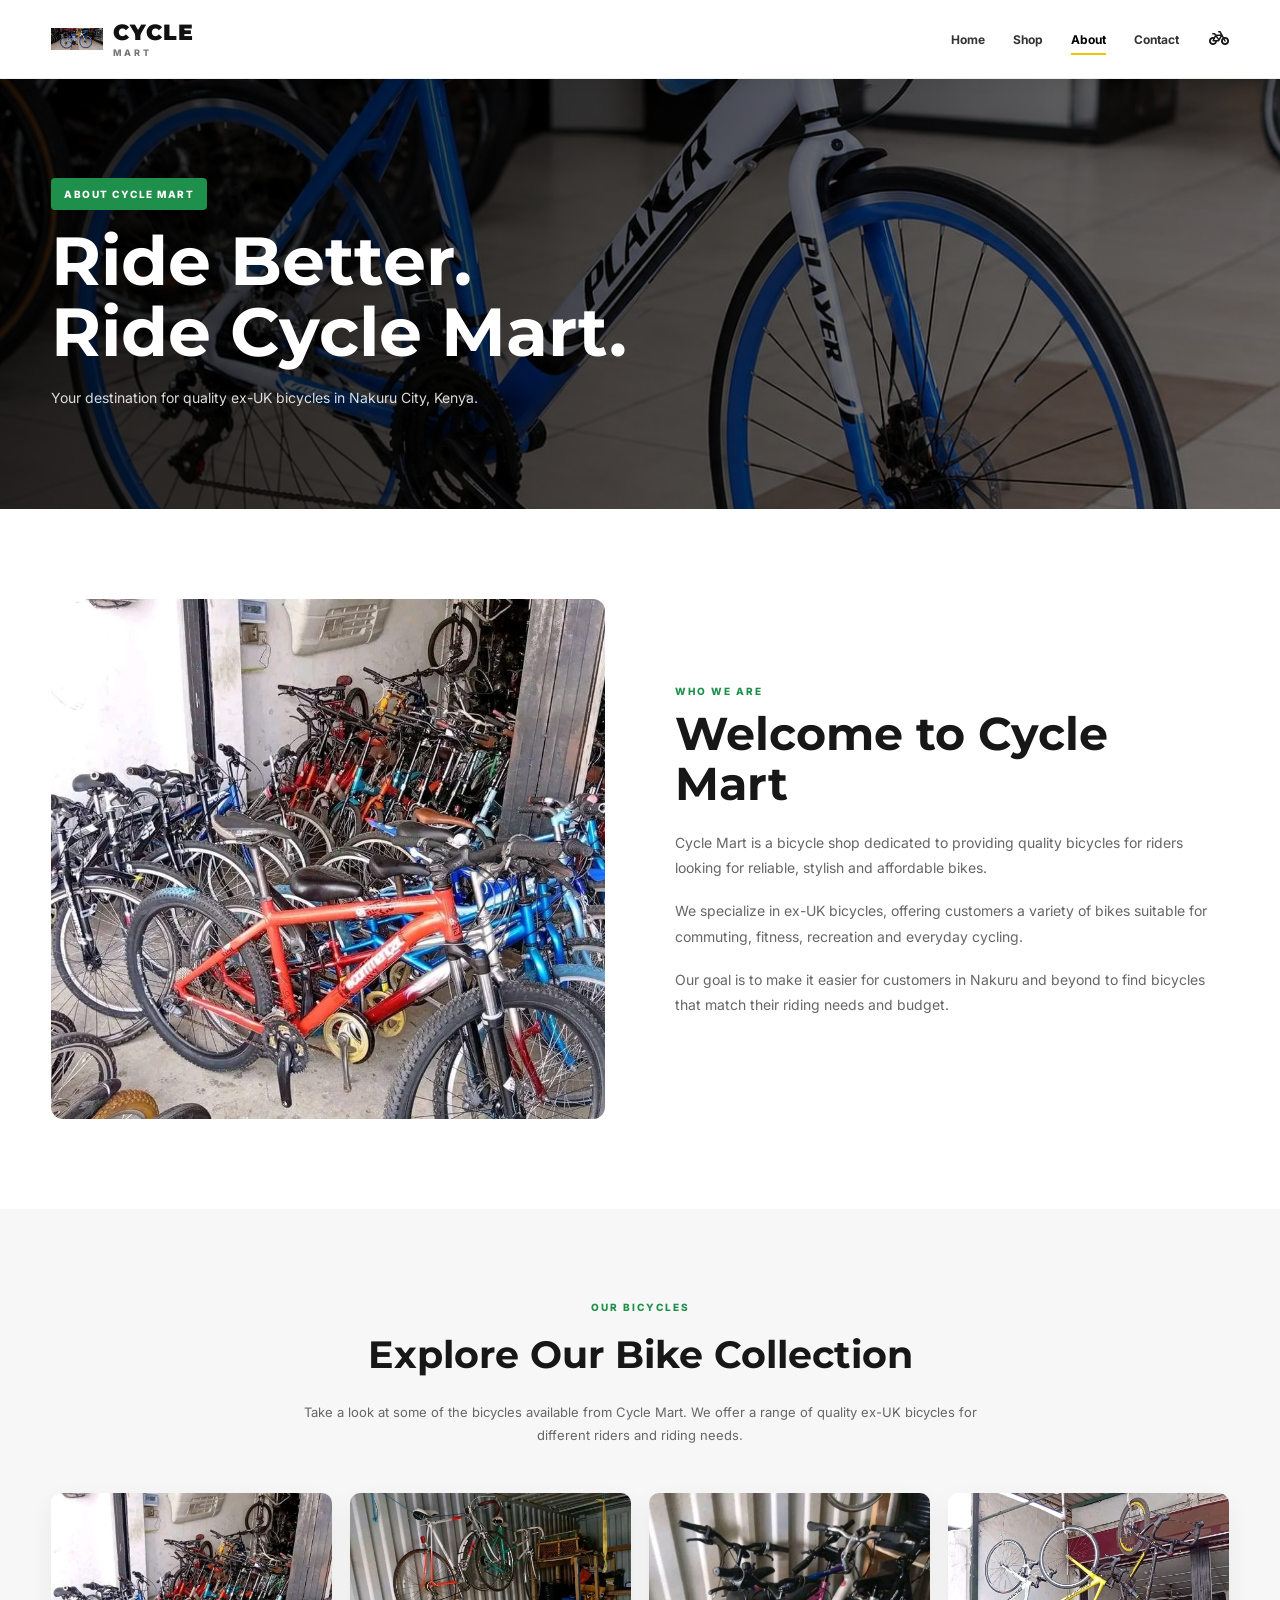
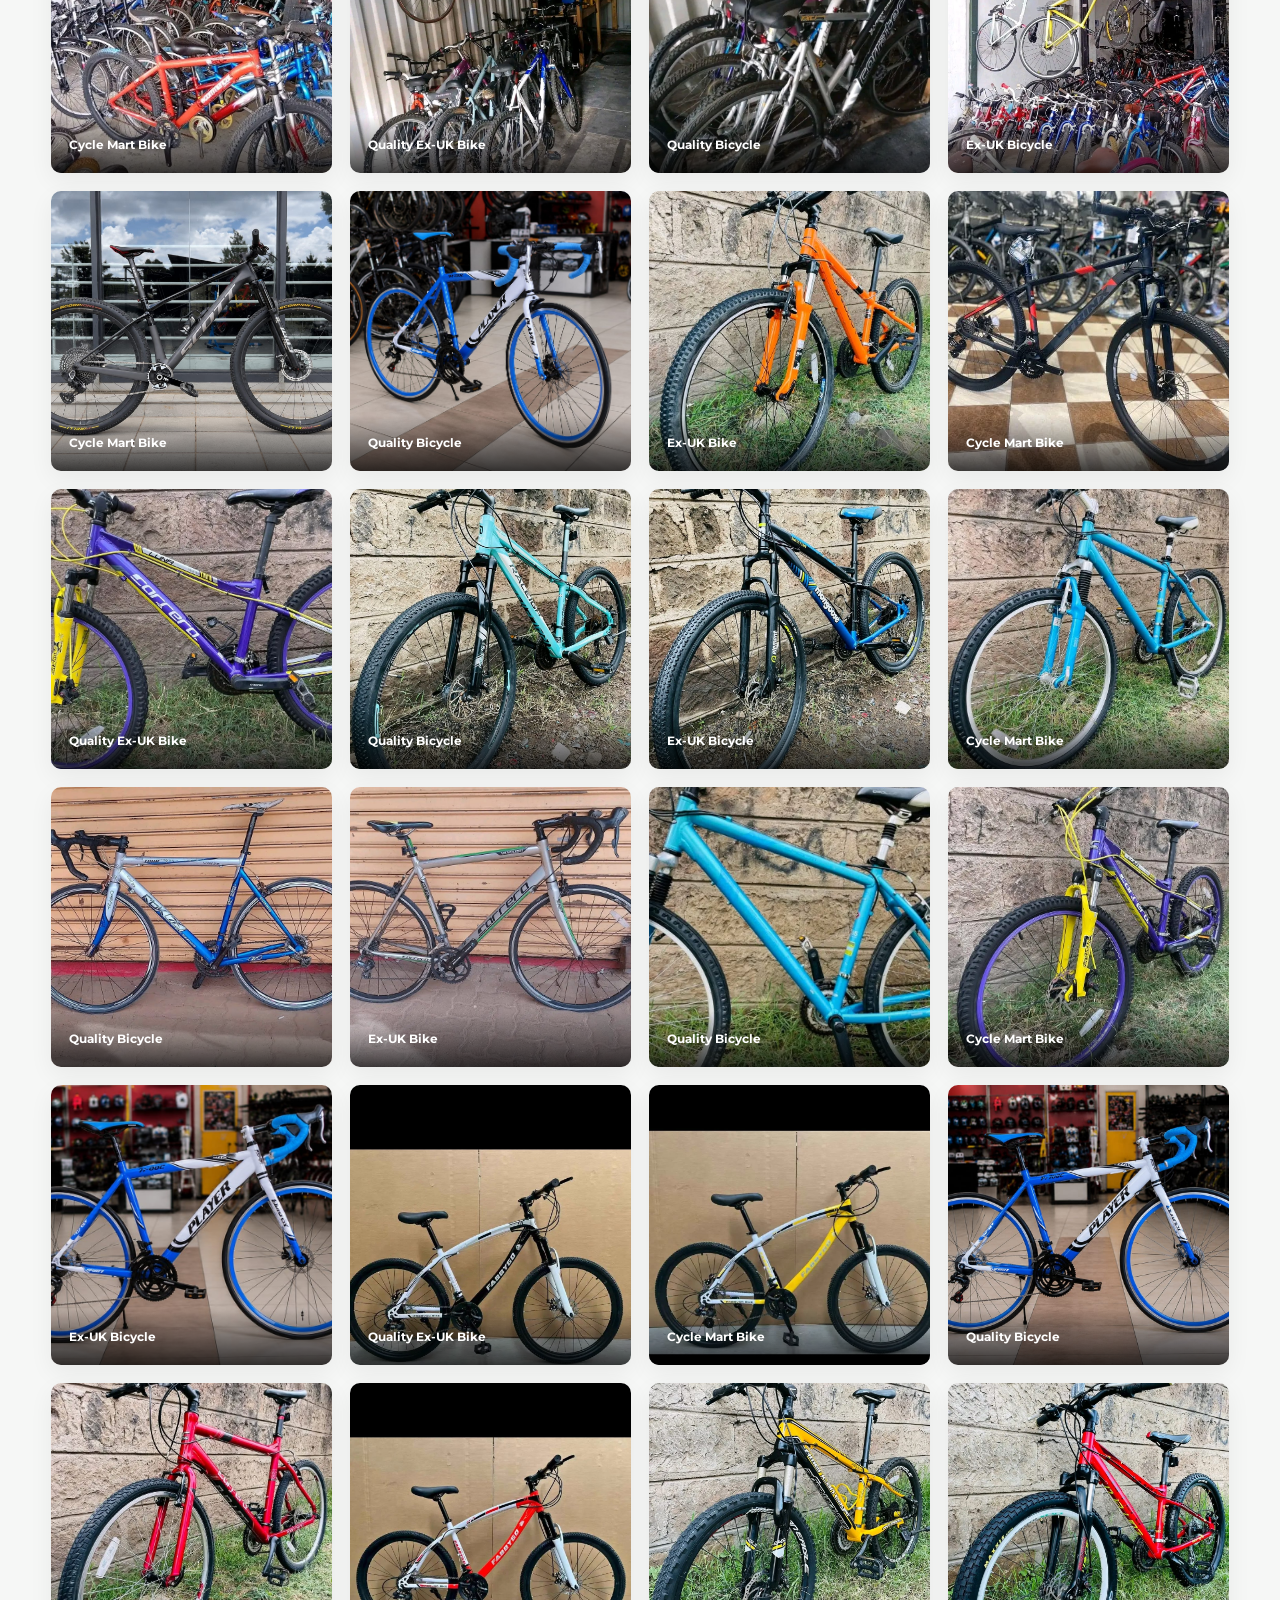
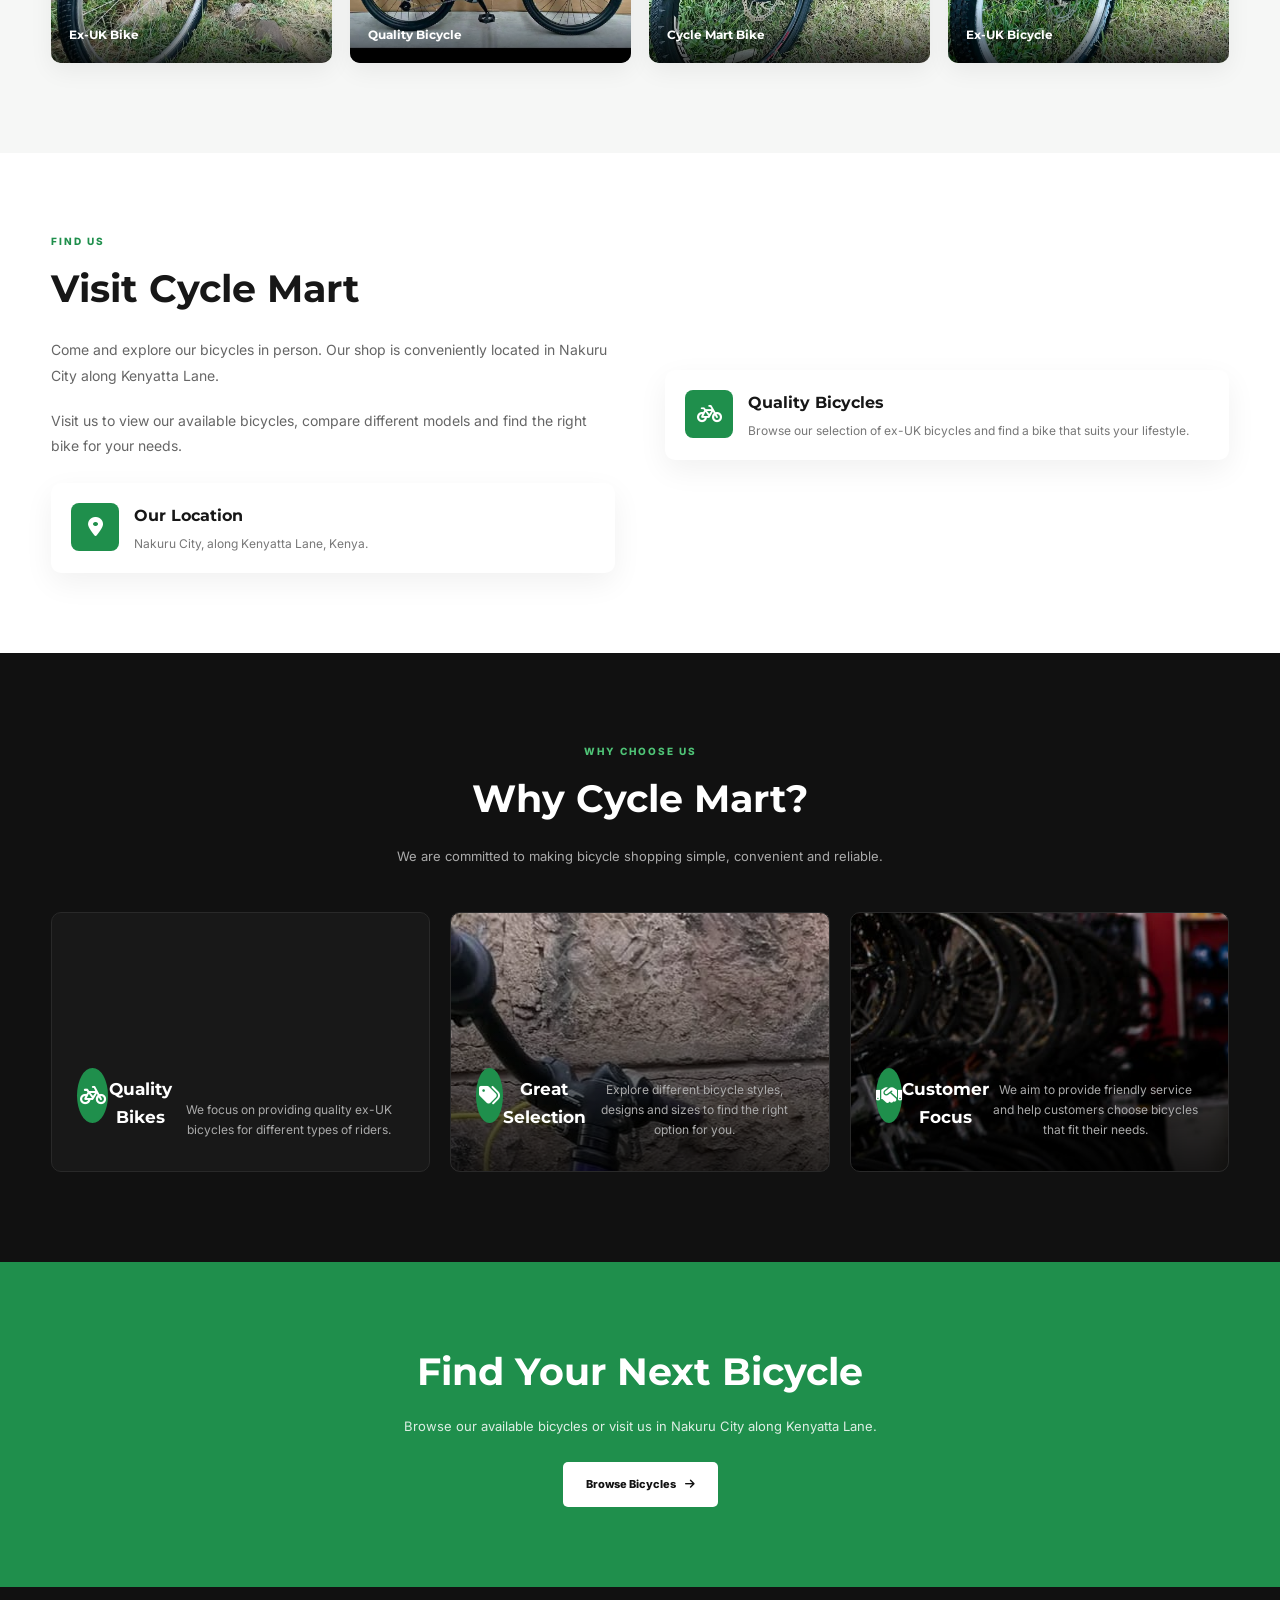
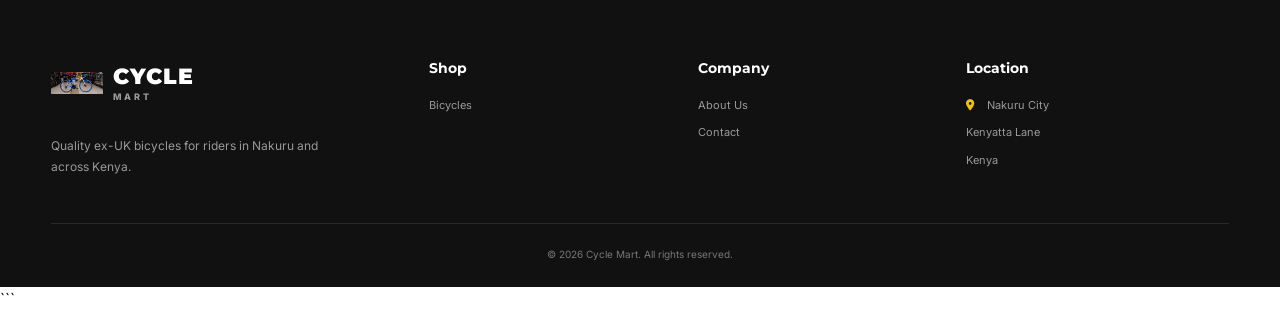
<file: about.html>
<!DOCTYPE html>
<html lang="en">

<head>

    <meta charset="UTF-8">

    <meta
        name="viewport"
        content="width=device-width, initial-scale=1.0"
    >

    <!-- =====================================================
         SEO
    ====================================================== -->

    <meta
        name="description"
        content="Learn more about Cycle Mart, your trusted source for quality ex-UK bicycles in Nakuru City along Kenyatta Lane."
    >

    <meta
        name="keywords"
        content="Cycle Mart, bicycles Nakuru, ex UK bicycles Kenya, bikes for sale Nakuru, bicycle shop Nakuru, bicycles Kenya"
    >

    <meta
        name="author"
        content="Cycle Mart"
    >

    <!-- =====================================================
         IMPORTANT:
         DO NOT INDEX THIS ABOUT PAGE IN GOOGLE
    ====================================================== -->

    <meta
        name="robots"
        content="noindex, follow"
    >

    <meta
        name="googlebot"
        content="noindex, follow"
    >

    <meta
        name="theme-color"
        content="#1f8f4c"
    >

    <!-- =====================================================
         CANONICAL
         Point canonical to homepage
    ====================================================== -->

    <link
        rel="canonical"
        href="https://cyclemart.co.ke/"
    >

    <title>
        About Us | Cycle Mart Kenya
    </title>


    <!-- =====================================================
         OPEN GRAPH
    ====================================================== -->

    <meta
        property="og:type"
        content="website"
    >

    <meta
        property="og:title"
        content="About Cycle Mart | Quality Ex-UK Bicycles in Kenya"
    >

    <meta
        property="og:description"
        content="Learn more about Cycle Mart and explore our quality ex-UK bicycles available in Nakuru City and across Kenya."
    >

    <meta
        property="og:url"
        content="https://cyclemart.co.ke/about.html"
    >

    <meta
        property="og:site_name"
        content="Cycle Mart"
    >

    <meta
        property="og:image"
        content="https://cyclemart.co.ke/images/hero/hero.jpg"
    >

    <meta
        property="og:image:alt"
        content="Cycle Mart bicycles"
    >

    <meta
        property="og:locale"
        content="en_KE"
    >


    <!-- =====================================================
         TWITTER / X
    ====================================================== -->

    <meta
        name="twitter:card"
        content="summary_large_image"
    >

    <meta
        name="twitter:title"
        content="About Cycle Mart | Quality Ex-UK Bicycles"
    >

    <meta
        name="twitter:description"
        content="Learn more about Cycle Mart and our selection of quality ex-UK bicycles."
    >

    <meta
        name="twitter:image"
        content="https://cyclemart.co.ke/images/hero/hero.jpg"
    >


    <!-- =====================================================
         GOOGLE FONTS
    ====================================================== -->

    <link
        rel="preconnect"
        href="https://fonts.googleapis.com"
    >

    <link
        rel="preconnect"
        href="https://fonts.gstatic.com"
        crossorigin
    >

    <link
        href="https://fonts.googleapis.com/css2?family=Inter:wght@400;500;600;700;800&family=Montserrat:wght@600;700;800;900&display=swap"
        rel="stylesheet"
    >


    <!-- =====================================================
         FONT AWESOME
    ====================================================== -->

    <link
        rel="stylesheet"
        href="https://cdnjs.cloudflare.com/ajax/libs/font-awesome/6.5.2/css/all.min.css"
    >


    <!-- =====================================================
         CSS
    ====================================================== -->

    <link
        rel="stylesheet"
        href="css/style.css"
    >

    <link
        rel="stylesheet"
        href="css/responsive.css"
    >


    <!-- =====================================================
         STRUCTURED DATA
    ====================================================== -->

    <script type="application/ld+json">
    {
        "@context": "https://schema.org",
        "@type": "Store",
        "name": "Cycle Mart",
        "description": "Cycle Mart sells quality ex-UK bicycles in Nakuru City, Kenya.",
        "url": "https://cyclemart.co.ke/",
        "logo": "https://cyclemart.co.ke/images/logo/cycle-mart-logo.jpg",
        "image": "https://cyclemart.co.ke/images/hero/hero.jpg",
        "telephone": "+254762346683",
        "priceRange": "KSh",
        "currenciesAccepted": "KES",
        "paymentAccepted": "Cash, Mobile Money",
        "areaServed": {
            "@type": "Country",
            "name": "Kenya"
        },
        "address": {
            "@type": "PostalAddress",
            "addressLocality": "Nakuru",
            "addressCountry": "KE"
        }
    }
    </script>

</head>


<body>

    <!-- =====================================================
         HEADER
    ====================================================== -->

    <header class="header">

        <div class="container nav-container">

            <!-- LOGO -->

            <a
                href="index.html"
                class="logo"
                aria-label="Cycle Mart Home"
            >

                <img
                    src="images/logo/cycle-mart-logo.jpg"
                    alt="Cycle Mart Logo"
                >

                <div class="logo-text">

                    <strong class="logo-title">
                        CYCLE
                    </strong>

                    <span class="logo-subtitle">
                        MART
                    </span>

                </div>

            </a>


            <!-- NAVIGATION -->

            <nav
                class="navbar"
                id="navbar"
                aria-label="Main navigation"
            >

                <ul class="nav-links">

                    <li>
                        <a href="index.html">
                            Home
                        </a>
                    </li>

                    <li>
                        <a href="shop.html">
                            Shop
                        </a>
                    </li>

                    <li>
                        <a
                            href="about.html"
                            class="active"
                        >
                            About
                        </a>
                    </li>

                    <li>
                        <a href="contact.html">
                            Contact
                        </a>
                    </li>

                </ul>

            </nav>


            <!-- NAV ACTIONS -->

            <div class="nav-actions">

                <a
                    href="shop.html"
                    class="nav-icon"
                    aria-label="Shop bicycles"
                >

                    <i class="fa-solid fa-bicycle"></i>

                </a>


                <button
                    type="button"
                    class="menu-toggle"
                    id="menuToggle"
                    aria-label="Open navigation menu"
                    aria-expanded="false"
                >

                    <span></span>
                    <span></span>
                    <span></span>

                </button>

            </div>

        </div>

    </header>


    <!-- =====================================================
         MAIN
    ====================================================== -->

    <main>

        <!-- =====================================================
             ABOUT HERO
        ====================================================== -->

        <section class="about-hero">

            <div class="container">

                <div class="about-hero-content">

                    <span class="about-hero-label">
                        About Cycle Mart
                    </span>

                    <h1>
                        Ride Better.
                        <br>
                        Ride Cycle Mart.
                    </h1>

                    <p>
                        Your destination for quality ex-UK bicycles
                        in Nakuru City, Kenya.
                    </p>

                </div>

            </div>

        </section>


        <!-- =====================================================
             ABOUT MAIN
        ====================================================== -->

        <section class="about-main">

            <div class="container">

                <div class="about-grid">

                    <!-- ABOUT IMAGE -->

                    <div class="about-image">

                        <img
                            src="images/bikes/IMG-20260816-WA0022.jpg"
                            alt="Quality bicycle at Cycle Mart"
                            loading="lazy"
                            onerror="this.style.display='none';"
                        >

                    </div>


                    <!-- ABOUT CONTENT -->

                    <div class="about-content">

                        <span class="section-label">
                            Who We Are
                        </span>

                        <h2>
                            Welcome to Cycle Mart
                        </h2>

                        <p>
                            Cycle Mart is a bicycle shop dedicated
                            to providing quality bicycles for riders
                            looking for reliable, stylish and
                            affordable bikes.
                        </p>

                        <p>
                            We specialize in ex-UK bicycles,
                            offering customers a variety of bikes
                            suitable for commuting, fitness,
                            recreation and everyday cycling.
                        </p>

                        <p>
                            Our goal is to make it easier for
                            customers in Nakuru and beyond to find
                            bicycles that match their riding needs
                            and budget.
                        </p>

                    </div>

                </div>

            </div>

        </section>


        <!-- =====================================================
             BIKE SHOWCASE
        ====================================================== -->

        <section class="bike-showcase">

            <div class="container">

                <div class="bike-showcase-heading">

                    <span class="section-label">
                        Our Bicycles
                    </span>

                    <h2>
                        Explore Our Bike Collection
                    </h2>

                    <p>
                        Take a look at some of the bicycles available
                        from Cycle Mart. We offer a range of quality
                        ex-UK bicycles for different riders and
                        riding needs.
                    </p>

                </div>


                <div class="bike-gallery">

                    <!-- BIKE 1 -->

                    <div class="bike-gallery-item">

                        <img
                            src="images/bikes/IMG-20260816-WA0022.jpg"
                            alt="Cycle Mart bicycle 1"
                            loading="lazy"
                        >

                        <div class="bike-gallery-overlay">
                            Cycle Mart Bike
                        </div>

                    </div>


                    <!-- BIKE 2 -->

                    <div class="bike-gallery-item">

                        <img
                            src="images/bikes/IMG-20260816-WA0023.jpg"
                            alt="Cycle Mart bicycle 2"
                            loading="lazy"
                        >

                        <div class="bike-gallery-overlay">
                            Quality Ex-UK Bike
                        </div>

                    </div>


                    <!-- BIKE 3 -->

                    <div class="bike-gallery-item">

                        <img
                            src="images/bikes/IMG-20260816-WA0024.jpg"
                            alt="Cycle Mart bicycle 3"
                            loading="lazy"
                        >

                        <div class="bike-gallery-overlay">
                            Quality Bicycle
                        </div>

                    </div>


                    <!-- BIKE 4 -->

                    <div class="bike-gallery-item">

                        <img
                            src="images/bikes/IMG-20260816-WA0025.jpg"
                            alt="Cycle Mart bicycle 4"
                            loading="lazy"
                        >

                        <div class="bike-gallery-overlay">
                            Ex-UK Bicycle
                        </div>

                    </div>


                    <!-- BIKE 5 -->

                    <div class="bike-gallery-item">

                        <img
                            src="images/bikes/IMG-20260816-WA0026.jpg"
                            alt="Cycle Mart bicycle 5"
                            loading="lazy"
                        >

                        <div class="bike-gallery-overlay">
                            Cycle Mart Bike
                        </div>

                    </div>


                    <!-- BIKE 6 -->

                    <div class="bike-gallery-item">

                        <img
                            src="images/bikes/IMG-20260816-WA0027.jpg"
                            alt="Cycle Mart bicycle 6"
                            loading="lazy"
                        >

                        <div class="bike-gallery-overlay">
                            Quality Bicycle
                        </div>

                    </div>


                    <!-- BIKE 7 -->

                    <div class="bike-gallery-item">

                        <img
                            src="images/bikes/IMG-20260816-WA0028.jpg"
                            alt="Cycle Mart bicycle 7"
                            loading="lazy"
                        >

                        <div class="bike-gallery-overlay">
                            Ex-UK Bike
                        </div>

                    </div>


                    <!-- BIKE 8 -->

                    <div class="bike-gallery-item">

                        <img
                            src="images/bikes/IMG-20260816-WA0029.jpg"
                            alt="Cycle Mart bicycle 8"
                            loading="lazy"
                        >

                        <div class="bike-gallery-overlay">
                            Cycle Mart Bike
                        </div>

                    </div>


                    <!-- BIKE 9 -->

                    <div class="bike-gallery-item">

                        <img
                            src="images/bikes/IMG-20260816-WA0030.jpg"
                            alt="Cycle Mart bicycle 9"
                            loading="lazy"
                        >

                        <div class="bike-gallery-overlay">
                            Quality Ex-UK Bike
                        </div>

                    </div>


                    <!-- BIKE 10 -->

                    <div class="bike-gallery-item">

                        <img
                            src="images/bikes/IMG-20260816-WA0031.jpg"
                            alt="Cycle Mart bicycle 10"
                            loading="lazy"
                        >

                        <div class="bike-gallery-overlay">
                            Quality Bicycle
                        </div>

                    </div>


                    <!-- BIKE 11 -->

                    <div class="bike-gallery-item">

                        <img
                            src="images/bikes/IMG-20260816-WA0032.jpg"
                            alt="Cycle Mart bicycle 11"
                            loading="lazy"
                        >

                        <div class="bike-gallery-overlay">
                            Ex-UK Bicycle
                        </div>

                    </div>


                    <!-- BIKE 12 -->

                    <div class="bike-gallery-item">

                        <img
                            src="images/bikes/IMG-20260816-WA0033.jpg"
                            alt="Cycle Mart bicycle 12"
                            loading="lazy"
                        >

                        <div class="bike-gallery-overlay">
                            Cycle Mart Bike
                        </div>

                    </div>


                    <!-- BIKE 13 -->

                    <div class="bike-gallery-item">

                        <img
                            src="images/bikes/IMG-20260816-WA0034.jpg"
                            alt="Cycle Mart bicycle 13"
                            loading="lazy"
                        >

                        <div class="bike-gallery-overlay">
                            Quality Bicycle
                        </div>

                    </div>


                    <!-- BIKE 14 -->

                    <div class="bike-gallery-item">

                        <img
                            src="images/bikes/IMG-20260816-WA0035.jpg"
                            alt="Cycle Mart bicycle 14"
                            loading="lazy"
                        >

                        <div class="bike-gallery-overlay">
                            Ex-UK Bike
                        </div>

                    </div>


                    <!-- BIKE 15 -->

                    <div class="bike-gallery-item">

                        <img
                            src="images/bikes/IMG-20260816-WA0036.jpg"
                            alt="Cycle Mart bicycle 15"
                            loading="lazy"
                        >

                        <div class="bike-gallery-overlay">
                            Quality Bicycle
                        </div>

                    </div>


                    <!-- BIKE 16 -->

                    <div class="bike-gallery-item">

                        <img
                            src="images/bikes/IMG-20260816-WA0037.jpg"
                            alt="Cycle Mart bicycle 16"
                            loading="lazy"
                        >

                        <div class="bike-gallery-overlay">
                            Cycle Mart Bike
                        </div>

                    </div>


                    <!-- BIKE 17 -->

                    <div class="bike-gallery-item">

                        <img
                            src="images/bikes/IMG-20260816-WA0038.jpg"
                            alt="Cycle Mart bicycle 17"
                            loading="lazy"
                        >

                        <div class="bike-gallery-overlay">
                            Ex-UK Bicycle
                        </div>

                    </div>


                    <!-- BIKE 18 -->

                    <div class="bike-gallery-item">

                        <img
                            src="images/bikes/IMG-20260816-WA0039.jpg"
                            alt="Cycle Mart bicycle 18"
                            loading="lazy"
                        >

                        <div class="bike-gallery-overlay">
                            Quality Ex-UK Bike
                        </div>

                    </div>


                    <!-- BIKE 19 -->

                    <div class="bike-gallery-item">

                        <img
                            src="images/bikes/IMG-20260816-WA0040.jpg"
                            alt="Cycle Mart bicycle 19"
                            loading="lazy"
                        >

                        <div class="bike-gallery-overlay">
                            Cycle Mart Bike
                        </div>

                    </div>


                    <!-- BIKE 20 -->

                    <div class="bike-gallery-item">

                        <img
                            src="images/bikes/IMG-20260816-WA0041.jpg"
                            alt="Cycle Mart bicycle 20"
                            loading="lazy"
                        >

                        <div class="bike-gallery-overlay">
                            Quality Bicycle
                        </div>

                    </div>


                    <!-- BIKE 21 -->

                    <div class="bike-gallery-item">

                        <img
                            src="images/bikes/IMG-20260816-WA0042.jpg"
                            alt="Cycle Mart bicycle 21"
                            loading="lazy"
                        >

                        <div class="bike-gallery-overlay">
                            Ex-UK Bike
                        </div>

                    </div>


                    <!-- BIKE 22 -->

                    <div class="bike-gallery-item">

                        <img
                            src="images/bikes/IMG-20260816-WA0043.jpg"
                            alt="Cycle Mart bicycle 22"
                            loading="lazy"
                        >

                        <div class="bike-gallery-overlay">
                            Quality Bicycle
                        </div>

                    </div>


                    <!-- BIKE 23 -->

                    <div class="bike-gallery-item">

                        <img
                            src="images/bikes/IMG-20260816-WA0044.jpg"
                            alt="Cycle Mart bicycle 23"
                            loading="lazy"
                        >

                        <div class="bike-gallery-overlay">
                            Cycle Mart Bike
                        </div>

                    </div>


                    <!-- BIKE 24 -->

                    <div class="bike-gallery-item">

                        <img
                            src="images/bikes/IMG-20260816-WA0045.jpg"
                            alt="Cycle Mart bicycle 24"
                            loading="lazy"
                        >

                        <div class="bike-gallery-overlay">
                            Ex-UK Bicycle
                        </div>

                    </div>

                </div>

            </div>

        </section>


        <!-- =====================================================
             LOCATION
        ====================================================== -->

        <section class="location-section">

            <div class="container">

                <div class="location-grid">

                    <div class="location-content">

                        <span class="section-label">
                            Find Us
                        </span>

                        <h2>
                            Visit Cycle Mart
                        </h2>

                        <p>
                            Come and explore our bicycles in person.
                            Our shop is conveniently located in
                            Nakuru City along Kenyatta Lane.
                        </p>

                        <p>
                            Visit us to view our available bicycles,
                            compare different models and find the
                            right bike for your needs.
                        </p>


                        <div class="location-card">

                            <div class="location-icon">

                                <i class="fa-solid fa-location-dot"></i>

                            </div>

                            <div>

                                <h3>
                                    Our Location
                                </h3>

                                <p>
                                    Nakuru City,
                                    along Kenyatta Lane,
                                    Kenya.
                                </p>

                            </div>

                        </div>

                    </div>


                    <div class="location-card">

                        <div class="location-icon">

                            <i class="fa-solid fa-bicycle"></i>

                        </div>

                        <div>

                            <h3>
                                Quality Bicycles
                            </h3>

                            <p>
                                Browse our selection of ex-UK
                                bicycles and find a bike that
                                suits your lifestyle.
                            </p>

                        </div>

                    </div>

                </div>

            </div>

        </section>


        <!-- =====================================================
             WHY CYCLE MART
        ====================================================== -->

        <section class="why-section">

            <div class="container">

                <div class="why-heading">

                    <span class="section-label">
                        Why Choose Us
                    </span>

                    <h2>
                        Why Cycle Mart?
                    </h2>

                    <p>
                        We are committed to making bicycle shopping
                        simple, convenient and reliable.
                    </p>

                </div>


                <div class="why-grid">

                    <article class="why-card">

                        <i class="fa-solid fa-bicycle"></i>

                        <h3>
                            Quality Bikes
                        </h3>

                        <p>
                            We focus on providing quality ex-UK
                            bicycles for different types of riders.
                        </p>

                    </article>


                    <article class="why-card">

                        <i class="fa-solid fa-tags"></i>

                        <h3>
                            Great Selection
                        </h3>

                        <p>
                            Explore different bicycle styles,
                            designs and sizes to find the right
                            option for you.
                        </p>

                    </article>


                    <article class="why-card">

                        <i class="fa-solid fa-handshake"></i>

                        <h3>
                            Customer Focus
                        </h3>

                        <p>
                            We aim to provide friendly service and
                            help customers choose bicycles that fit
                            their needs.
                        </p>

                    </article>

                </div>

            </div>

        </section>


        <!-- =====================================================
             CTA
        ====================================================== -->

        <section class="about-cta">

            <div class="container">

                <h2>
                    Find Your Next Bicycle
                </h2>

                <p>
                    Browse our available bicycles or visit us in
                    Nakuru City along Kenyatta Lane.
                </p>

                <a
                    href="shop.html"
                    class="cta-button"
                >

                    Browse Bicycles

                    <i class="fa-solid fa-arrow-right"></i>

                </a>

            </div>

        </section>

    </main>


    <!-- =====================================================
         FOOTER
    ====================================================== -->

    <footer class="footer">

        <div class="container">

            <div class="footer-grid">

                <!-- BRAND -->

                <div class="footer-brand">

                    <a
                        href="index.html"
                        class="logo"
                    >

                        <img
                            src="images/logo/cycle-mart-logo.jpg"
                            alt="Cycle Mart Logo"
                        >

                        <div class="logo-text">

                            <strong class="logo-title">
                                CYCLE
                            </strong>

                            <span class="logo-subtitle">
                                MART
                            </span>

                        </div>

                    </a>

                    <p>
                        Quality ex-UK bicycles for riders
                        in Nakuru and across Kenya.
                    </p>

                </div>


                <!-- SHOP -->

                <div class="footer-column">

                    <h3>
                        Shop
                    </h3>

                    <ul>

                        <li>
                            <a href="shop.html">
                                Bicycles
                            </a>
                        </li>

                    </ul>

                </div>


                <!-- COMPANY -->

                <div class="footer-column">

                    <h3>
                        Company
                    </h3>

                    <ul>

                        <li>
                            <a href="about.html">
                                About Us
                            </a>
                        </li>

                        <li>
                            <a href="contact.html">
                                Contact
                            </a>
                        </li>

                    </ul>

                </div>


                <!-- LOCATION -->

                <div class="footer-column">

                    <h3>
                        Location
                    </h3>

                    <ul>

                        <li>
                            <i class="fa-solid fa-location-dot"></i>
                            Nakuru City
                        </li>

                        <li>
                            Kenyatta Lane
                        </li>

                        <li>
                            Kenya
                        </li>

                    </ul>

                </div>

            </div>


            <!-- FOOTER BOTTOM -->

            <div class="footer-bottom">

                <p>
                    ©
                    <span id="currentYear"></span>
                    Cycle Mart.
                    All rights reserved.
                </p>

            </div>

        </div>

    </footer>


    <!-- =====================================================
         JAVASCRIPT
    ====================================================== -->

    <script src="js/menu.js"></script>

    <script>

        document.addEventListener(
            "DOMContentLoaded",
            function () {

                const year =
                    document.getElementById(
                        "currentYear"
                    );

                if (year) {

                    year.textContent =
                        new Date().getFullYear();

                }

            }
        );

    </script>


    <!-- =====================================================
         ABOUT PAGE STYLES
    ====================================================== -->

    <style>

        /* =====================================================
           ABOUT HERO
        ====================================================== */

        .about-hero {

            min-height: 430px;

            display: flex;

            align-items: center;

            background:
                linear-gradient(
                    90deg,
                    rgba(0, 0, 0, 0.82),
                    rgba(0, 0, 0, 0.45)
                ),

                url("images/hero/hero.jpg")
                center / cover no-repeat;

            color: #fff;

        }


        .about-hero-content {

            max-width: 700px;

        }


        .about-hero-label {

            display: inline-block;

            margin-bottom: 15px;

            padding: 8px 13px;

            border-radius: 4px;

            background: #1f8f4c;

            color: #fff;

            font-size: 10px;

            font-weight: 800;

            letter-spacing: 1.5px;

            text-transform: uppercase;

        }


        .about-hero h1 {

            margin-bottom: 18px;

            font-family: "Montserrat", sans-serif;

            font-size: clamp(40px, 7vw, 68px);

            line-height: 1.05;

        }


        .about-hero p {

            max-width: 620px;

            color: rgba(255,255,255,0.85);

            font-size: 14px;

            line-height: 1.8;

        }


        /* =====================================================
           ABOUT MAIN
        ====================================================== */

        .about-main {

            padding: 90px 0;

            background: #fff;

        }


        .about-grid {

            display: grid;

            grid-template-columns: 1fr 1fr;

            gap: 70px;

            align-items: center;

        }


        .about-image {

            overflow: hidden;

            border-radius: 12px;

        }


        .about-image img {

            width: 100%;

            height: 520px;

            display: block;

            object-fit: cover;

        }


        .section-label {

            display: block;

            margin-bottom: 10px;

            color: #1f8f4c;

            font-size: 10px;

            font-weight: 800;

            letter-spacing: 2px;

            text-transform: uppercase;

        }


        .about-content h2 {

            margin-bottom: 20px;

            font-family: "Montserrat", sans-serif;

            font-size: clamp(30px, 4vw, 46px);

            line-height: 1.1;

        }


        .about-content p {

            margin-bottom: 18px;

            color: #666;

            font-size: 14px;

            line-height: 1.8;

        }


        /* =====================================================
           BIKE SHOWCASE
        ====================================================== */

        .bike-showcase {

            padding: 90px 0;

            background: #f6f7f6;

        }


        .bike-showcase-heading {

            max-width: 700px;

            margin: 0 auto 45px;

            text-align: center;

        }


        .bike-showcase-heading h2 {

            margin-bottom: 15px;

            font-family: "Montserrat", sans-serif;

            font-size: 38px;

        }


        .bike-showcase-heading p {

            color: #666;

            font-size: 13px;

            line-height: 1.8;

        }


        .bike-gallery {

            display: grid;

            grid-template-columns:
                repeat(4, 1fr);

            gap: 18px;

        }


        .bike-gallery-item {

            position: relative;

            overflow: hidden;

            min-height: 260px;

            border-radius: 10px;

            background: #fff;

            box-shadow:
                0 8px 25px rgba(0,0,0,0.06);

        }


        .bike-gallery-item img {

            width: 100%;

            height: 280px;

            display: block;

            object-fit: cover;

            transition:
                transform 0.4s ease;

        }


        .bike-gallery-item:hover img {

            transform: scale(1.06);

        }


        .bike-gallery-overlay {

            position: absolute;

            left: 0;

            right: 0;

            bottom: 0;

            padding: 18px;

            background:
                linear-gradient(
                    transparent,
                    rgba(0,0,0,0.75)
                );

            color: #fff;

            font-family: "Montserrat", sans-serif;

            font-size: 12px;

            font-weight: 700;

        }


        /* =====================================================
           LOCATION
        ====================================================== */

        .location-section {

            padding: 80px 0;

            background: #fff;

        }


        .location-grid {

            display: grid;

            grid-template-columns: 1fr 1fr;

            gap: 50px;

            align-items: center;

        }


        .location-content h2 {

            margin-bottom: 18px;

            font-family: "Montserrat", sans-serif;

            font-size: 38px;

        }


        .location-content p {

            margin-bottom: 20px;

            color: #666;

            font-size: 14px;

            line-height: 1.8;

        }


        .location-card {

            display: flex;

            align-items: flex-start;

            gap: 15px;

            margin-top: 25px;

            padding: 20px;

            border-radius: 10px;

            background: #fff;

            box-shadow:
                0 10px 30px rgba(0,0,0,0.06);

        }


        .location-icon {

            width: 48px;

            height: 48px;

            flex-shrink: 0;

            display: grid;

            place-items: center;

            border-radius: 8px;

            background: #1f8f4c;

            color: #fff;

            font-size: 20px;

        }


        .location-card h3 {

            margin-bottom: 5px;

            font-family: "Montserrat", sans-serif;

            font-size: 16px;

        }


        .location-card p {

            margin: 0;

            color: #777;

            font-size: 12px;

            line-height: 1.6;

        }


        /* =====================================================
           WHY CYCLE MART
        ====================================================== */

        .why-section {

            padding: 90px 0;

            background: #111;

            color: #fff;

        }


        .why-heading {

            max-width: 650px;

            margin: 0 auto 45px;

            text-align: center;

        }


        .why-heading .section-label {

            color: #4fc477;

        }


        .why-heading h2 {

            margin-bottom: 15px;

            font-family: "Montserrat", sans-serif;

            font-size: 38px;

        }


        .why-heading p {

            color: #aaa;

            font-size: 13px;

            line-height: 1.7;

        }


        .why-grid {

            display: grid;

            grid-template-columns:
                repeat(3, 1fr);

            gap: 20px;

        }


        .why-card {

            padding: 30px 25px;

            border: 1px solid #292929;

            border-radius: 10px;

            background: #181818;

            text-align: center;

        }


        .why-card i {

            width: 55px;

            height: 55px;

            display: grid;

            place-items: center;

            margin: 0 auto 18px;

            border-radius: 50%;

            background: #1f8f4c;

            color: #fff;

            font-size: 21px;

        }


        .why-card h3 {

            margin-bottom: 10px;

            font-family: "Montserrat", sans-serif;

            font-size: 17px;

        }


        .why-card p {

            color: #aaa;

            font-size: 12px;

            line-height: 1.7;

        }


        /* =====================================================
           CTA
        ====================================================== */

        .about-cta {

            padding: 80px 0;

            background: #1f8f4c;

            color: #fff;

            text-align: center;

        }


        .about-cta h2 {

            margin-bottom: 12px;

            font-family: "Montserrat", sans-serif;

            font-size: 38px;

        }


        .about-cta p {

            max-width: 600px;

            margin: 0 auto 25px;

            color: rgba(255,255,255,0.85);

            font-size: 13px;

            line-height: 1.7;

        }


        .cta-button {

            display: inline-flex;

            align-items: center;

            gap: 9px;

            padding: 14px 23px;

            border-radius: 5px;

            background: #fff;

            color: #111;

            font-size: 11px;

            font-weight: 800;

            text-decoration: none;

            transition: 0.25s ease;

        }


        .cta-button:hover {

            transform: translateY(-3px);

            box-shadow:
                0 10px 25px rgba(0,0,0,0.15);

        }


        /* =====================================================
           RESPONSIVE
        ====================================================== */

        @media (max-width: 1000px) {

            .bike-gallery {

                grid-template-columns:
                    repeat(3, 1fr);

            }

        }


        @media (max-width: 850px) {

            .about-grid,
            .location-grid {

                grid-template-columns: 1fr;

                gap: 40px;

            }


            .why-grid {

                grid-template-columns: 1fr;

            }


            .bike-gallery {

                grid-template-columns:
                    repeat(2, 1fr);

            }


            .about-image img {

                height: 420px;

            }

        }


        @media (max-width: 600px) {

            .about-main,
            .bike-showcase,
            .location-section,
            .why-section {

                padding: 60px 0;

            }


            .about-image img {

                height: 320px;

            }


            .about-hero {

                min-height: 380px;

            }


            .location-content h2,
            .why-heading h2,
            .about-cta h2,
            .bike-showcase-heading h2 {

                font-size: 30px;

            }


            .bike-gallery {

                grid-template-columns: 1fr;

            }


            .bike-gallery-item img {

                height: 320px;

            }

        }

    </style>

</body>

</html>
```
</file>
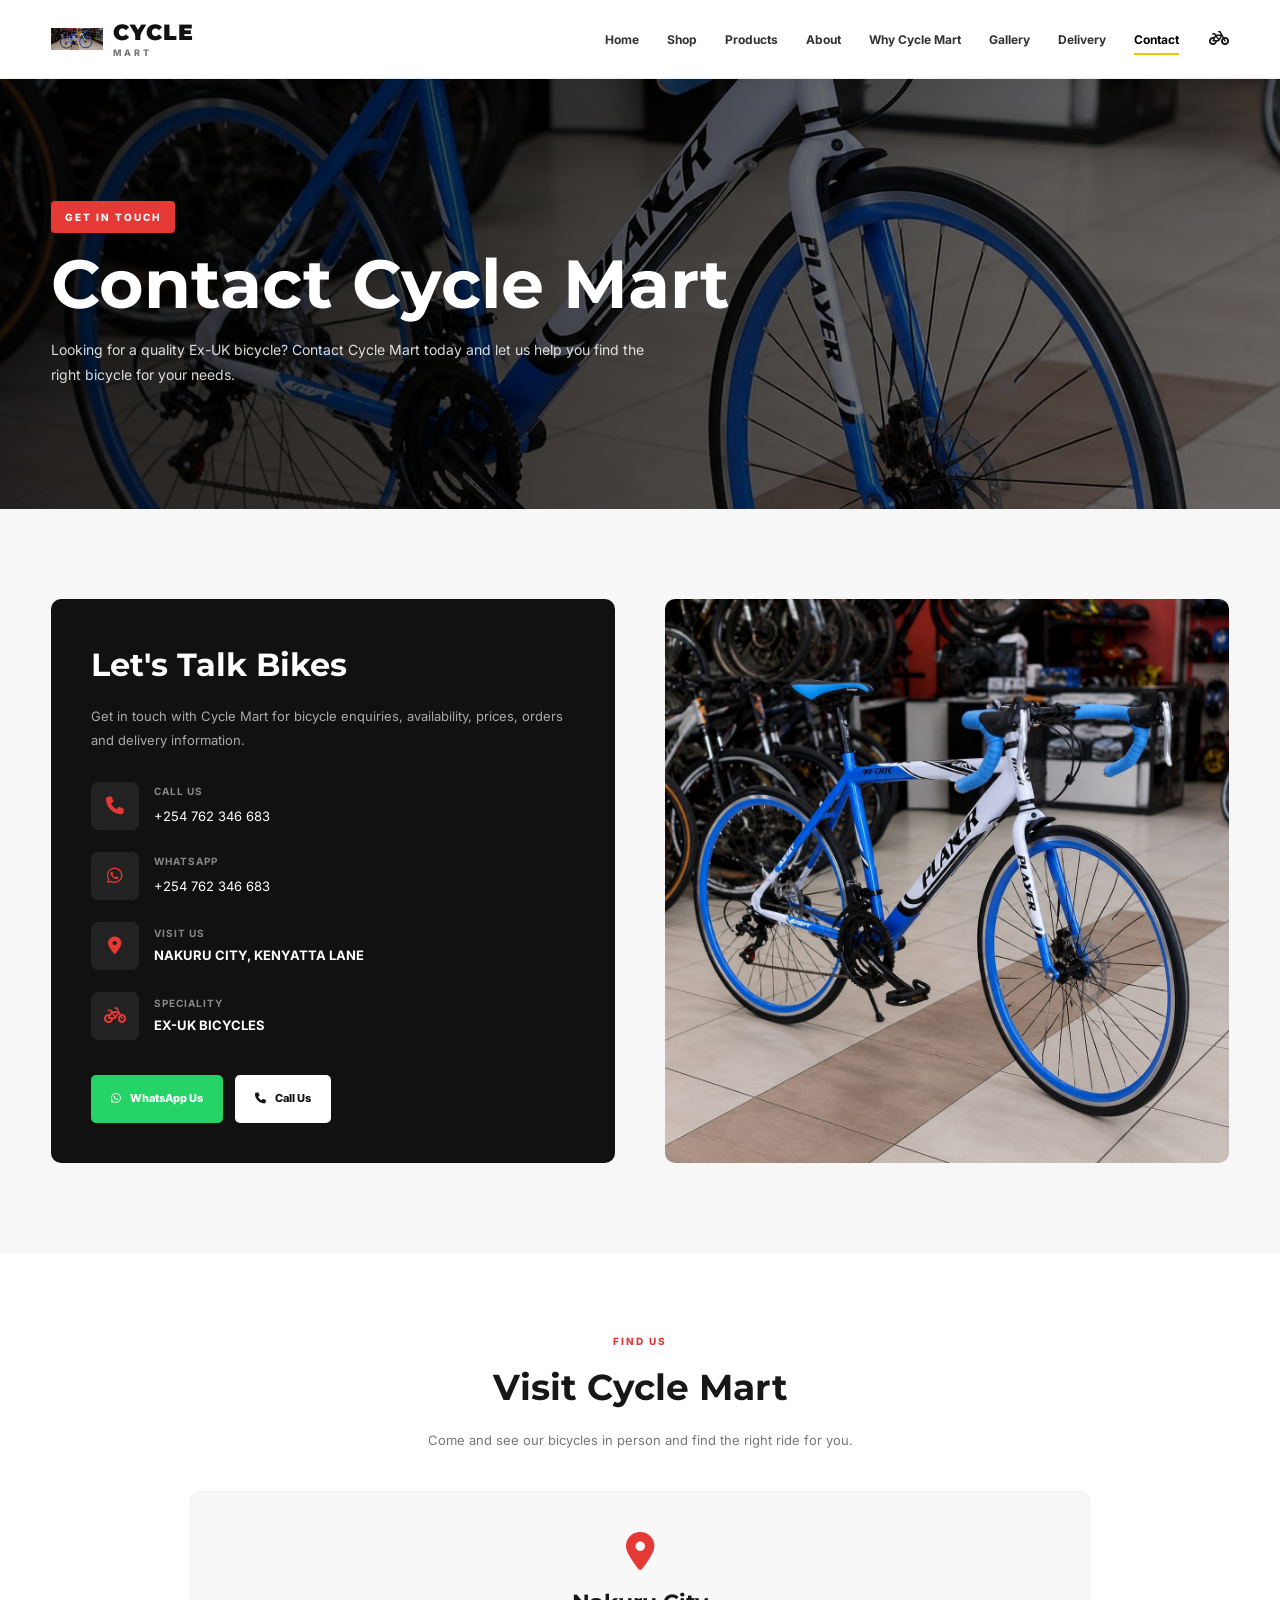
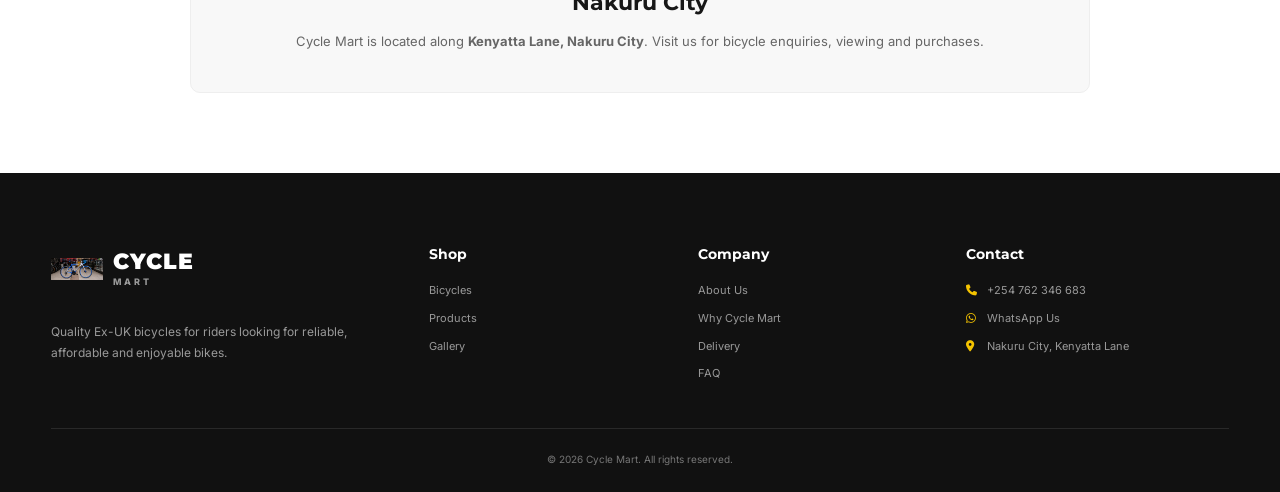
<file: contact.html>
<!DOCTYPE html>
<html lang="en">

<head>

    <meta charset="UTF-8">

    <meta
        name="viewport"
        content="width=device-width, initial-scale=1.0"
    >

    <meta
        name="description"
        content="Contact Cycle Mart in Nakuru City for Ex-UK bicycles, bicycle sales, enquiries and delivery."
    >

    <meta
        name="keywords"
        content="Cycle Mart, bicycles Nakuru, Ex-UK bicycles Kenya, buy bicycles Nakuru, bicycles Kenya"
    >

    <meta
        name="author"
        content="Cycle Mart"
    >

    <meta
        name="robots"
        content="index, follow"
    >

    <link
        rel="canonical"
        href="https://cyclemart.co.ke/contact.html"
    >

    <title>Contact Us | Cycle Mart</title>


    <!-- =====================================================
         GOOGLE FONTS
    ====================================================== -->

    <link
        rel="preconnect"
        href="https://fonts.googleapis.com"
    >

    <link
        rel="preconnect"
        href="https://fonts.gstatic.com"
        crossorigin
    >

    <link
        href="https://fonts.googleapis.com/css2?family=Inter:wght@400;500;600;700;800&family=Montserrat:wght@600;700;800;900&display=swap"
        rel="stylesheet"
    >


    <!-- =====================================================
         FONT AWESOME
    ====================================================== -->

    <link
        rel="stylesheet"
        href="https://cdnjs.cloudflare.com/ajax/libs/font-awesome/6.5.2/css/all.min.css"
    >


    <!-- =====================================================
         MAIN CSS
    ====================================================== -->

    <link
        rel="stylesheet"
        href="css/style.css"
    >

    <link
        rel="stylesheet"
        href="css/responsive.css"
    >


    <style>

        /* =====================================================
           CONTACT HERO
        ====================================================== */

        .contact-hero {

            min-height: 430px;

            display: flex;

            align-items: center;

            background:
                linear-gradient(
                    90deg,
                    rgba(0, 0, 0, 0.82),
                    rgba(0, 0, 0, 0.45)
                ),
                url("images/hero/hero.jpg")
                center / cover no-repeat;

            color: #fff;

        }


        .contact-hero-content {

            max-width: 700px;

        }


        .contact-label {

            display: inline-block;

            margin-bottom: 15px;

            padding: 8px 14px;

            border-radius: 4px;

            background: #e53935;

            color: #fff;

            font-size: 10px;

            font-weight: 800;

            letter-spacing: 2px;

            text-transform: uppercase;

        }


        .contact-hero h1 {

            margin-bottom: 18px;

            font-family: "Montserrat", sans-serif;

            font-size: clamp(40px, 6vw, 68px);

            line-height: 1.05;

        }


        .contact-hero p {

            max-width: 600px;

            color: rgba(255, 255, 255, 0.85);

            font-size: 14px;

            line-height: 1.8;

        }


        /* =====================================================
           CONTACT SECTION
        ====================================================== */

        .contact-main {

            padding: 90px 0;

            background: #f7f7f7;

        }


        .contact-grid {

            display: grid;

            grid-template-columns: 1fr 1fr;

            gap: 50px;

            align-items: stretch;

        }


        /* =====================================================
           CONTACT INFO
        ====================================================== */

        .contact-info {

            padding: 40px;

            border-radius: 10px;

            background: #111;

            color: #fff;

        }


        .contact-info h2 {

            margin-bottom: 15px;

            font-family: "Montserrat", sans-serif;

            font-size: 32px;

        }


        .contact-info > p {

            margin-bottom: 30px;

            color: #aaa;

            font-size: 13px;

            line-height: 1.8;

        }


        .contact-items {

            display: grid;

            gap: 22px;

        }


        .contact-item {

            display: flex;

            align-items: center;

            gap: 15px;

        }


        .contact-item-icon {

            width: 48px;

            height: 48px;

            flex-shrink: 0;

            display: grid;

            place-items: center;

            border-radius: 7px;

            background: #222;

            color: #e53935;

            font-size: 18px;

        }


        .contact-item-text span {

            display: block;

            margin-bottom: 4px;

            color: #888;

            font-size: 10px;

            font-weight: 700;

            letter-spacing: 1px;

            text-transform: uppercase;

        }


        .contact-item-text a,

        .contact-item-text strong {

            color: #fff;

            font-size: 13px;

            text-decoration: none;

        }


        .contact-item-text a:hover {

            color: #e53935;

        }


        /* =====================================================
           ACTION BUTTONS
        ====================================================== */

        .contact-actions {

            display: flex;

            flex-wrap: wrap;

            gap: 12px;

            margin-top: 35px;

        }


        .contact-actions a {

            display: inline-flex;

            align-items: center;

            justify-content: center;

            gap: 9px;

            min-height: 48px;

            padding: 0 20px;

            border-radius: 5px;

            font-size: 11px;

            font-weight: 800;

            text-decoration: none;

            transition: 0.25s ease;

        }


        .whatsapp-button {

            background: #25d366;

            color: #fff;

        }


        .whatsapp-button:hover {

            background: #1ebe5d;

            transform: translateY(-2px);

        }


        .call-button {

            background: #fff;

            color: #111;

        }


        .call-button:hover {

            background: #e53935;

            color: #fff;

            transform: translateY(-2px);

        }


        /* =====================================================
           CONTACT IMAGE
        ====================================================== */

        .contact-image {

            min-height: 520px;

            overflow: hidden;

            border-radius: 10px;

        }


        .contact-image img {

            width: 100%;

            height: 100%;

            min-height: 520px;

            display: block;

            object-fit: cover;

        }


        /* =====================================================
           LOCATION
        ====================================================== */

        .location-section {

            padding: 80px 0;

            background: #fff;

        }


        .location-heading {

            max-width: 650px;

            margin: 0 auto 40px;

            text-align: center;

        }


        .location-heading span {

            display: block;

            margin-bottom: 10px;

            color: #e53935;

            font-size: 10px;

            font-weight: 800;

            letter-spacing: 2px;

            text-transform: uppercase;

        }


        .location-heading h2 {

            margin-bottom: 12px;

            font-family: "Montserrat", sans-serif;

            font-size: 36px;

        }


        .location-heading p {

            color: #777;

            font-size: 13px;

            line-height: 1.7;

        }


        .location-card {

            max-width: 900px;

            margin: auto;

            padding: 40px;

            border: 1px solid #eee;

            border-radius: 10px;

            background: #f8f8f8;

            text-align: center;

        }


        .location-card i {

            margin-bottom: 15px;

            color: #e53935;

            font-size: 38px;

        }


        .location-card h3 {

            margin-bottom: 10px;

            font-family: "Montserrat", sans-serif;

            font-size: 22px;

        }


        .location-card p {

            color: #666;

            font-size: 13px;

            line-height: 1.7;

        }


        /* =====================================================
           MOBILE
        ====================================================== */

        @media (max-width: 800px) {

            .contact-grid {

                grid-template-columns: 1fr;

            }

            .contact-image {

                min-height: 350px;

            }

            .contact-image img {

                min-height: 350px;

                height: 350px;

            }

        }


        @media (max-width: 600px) {

            .contact-hero {

                min-height: 380px;

            }


            .contact-main {

                padding: 60px 0;

            }


            .contact-info {

                padding: 30px 22px;

            }


            .contact-actions {

                flex-direction: column;

            }


            .contact-actions a {

                width: 100%;

            }


            .location-section {

                padding: 60px 0;

            }


            .location-card {

                padding: 30px 20px;

            }

        }

    </style>

</head>


<body>


    <!-- =====================================================
         HEADER
    ====================================================== -->

    <header class="header">

        <div class="container nav-container">


            <!-- LOGO -->

            <a
                href="index.html"
                class="logo"
                aria-label="Cycle Mart Home"
            >

                <img
                    src="images/logo/cycle-mart-logo.jpg"
                    alt="Cycle Mart Logo"
                >

                <div class="logo-text">

                    <strong class="logo-title">
                        CYCLE
                    </strong>

                    <span class="logo-subtitle">
                        MART
                    </span>

                </div>

            </a>


            <!-- NAVIGATION -->

            <nav
                class="navbar"
                id="navbar"
                aria-label="Main navigation"
            >

                <ul class="nav-links">

                    <li>
                        <a href="index.html">
                            Home
                        </a>
                    </li>

                    <li>
                        <a href="shop.html">
                            Shop
                        </a>
                    </li>

                    <li>
                        <a href="products.html">
                            Products
                        </a>
                    </li>

                    <li>
                        <a href="about.html">
                            About
                        </a>
                    </li>

                    <li>
                        <a href="why-cycle-mart.html">
                            Why Cycle Mart
                        </a>
                    </li>

                    <li>
                        <a href="gallery.html">
                            Gallery
                        </a>
                    </li>

                    <li>
                        <a href="delivery.html">
                            Delivery
                        </a>
                    </li>

                    <li>
                        <a
                            href="contact.html"
                            class="active"
                        >
                            Contact
                        </a>
                    </li>

                </ul>

            </nav>


            <!-- NAV ACTIONS -->

            <div class="nav-actions">

                <a
                    href="shop.html"
                    class="nav-icon"
                    aria-label="Shop bicycles"
                >

                    <i class="fa-solid fa-bicycle"></i>

                </a>


                <button
                    type="button"
                    class="menu-toggle"
                    id="menuToggle"
                    aria-label="Open navigation menu"
                >

                    <span></span>
                    <span></span>
                    <span></span>

                </button>

            </div>

        </div>

    </header>


    <!-- =====================================================
         HERO
    ====================================================== -->

    <section class="contact-hero">

        <div class="container">

            <div class="contact-hero-content">

                <span class="contact-label">
                    Get In Touch
                </span>

                <h1>
                    Contact Cycle Mart
                </h1>

                <p>
                    Looking for a quality Ex-UK bicycle?
                    Contact Cycle Mart today and let us help
                    you find the right bicycle for your needs.
                </p>

            </div>

        </div>

    </section>


    <!-- =====================================================
         MAIN
    ====================================================== -->

    <main>


        <!-- =================================================
             CONTACT INFORMATION
        ================================================== -->

        <section class="contact-main">

            <div class="container">

                <div class="contact-grid">


                    <!-- CONTACT INFO -->

                    <div class="contact-info">

                        <h2>
                            Let's Talk Bikes
                        </h2>

                        <p>
                            Get in touch with Cycle Mart for
                            bicycle enquiries, availability,
                            prices, orders and delivery
                            information.
                        </p>


                        <div class="contact-items">


                            <!-- PHONE -->

                            <div class="contact-item">

                                <div class="contact-item-icon">

                                    <i class="fa-solid fa-phone"></i>

                                </div>

                                <div class="contact-item-text">

                                    <span>
                                        Call Us
                                    </span>

                                    <a href="tel:+254762346683">
                                        +254 762 346 683
                                    </a>

                                </div>

                            </div>


                            <!-- WHATSAPP -->

                            <div class="contact-item">

                                <div class="contact-item-icon">

                                    <i class="fa-brands fa-whatsapp"></i>

                                </div>

                                <div class="contact-item-text">

                                    <span>
                                        WhatsApp
                                    </span>

                                    <a
                                        href="https://wa.me/254762346683?text=Hello%20Cycle%20Mart%2C%20I%20am%20interested%20in%20a%20bicycle"
                                        target="_blank"
                                        rel="noopener noreferrer"
                                    >
                                        +254 762 346 683
                                    </a>

                                </div>

                            </div>


                            <!-- LOCATION -->

                            <div class="contact-item">

                                <div class="contact-item-icon">

                                    <i class="fa-solid fa-location-dot"></i>

                                </div>

                                <div class="contact-item-text">

                                    <span>
                                        Visit Us
                                    </span>

                                    <strong>
                                        Nakuru City,
                                        Kenyatta Lane
                                    </strong>

                                </div>

                            </div>


                            <!-- SPECIALITY -->

                            <div class="contact-item">

                                <div class="contact-item-icon">

                                    <i class="fa-solid fa-bicycle"></i>

                                </div>

                                <div class="contact-item-text">

                                    <span>
                                        Speciality
                                    </span>

                                    <strong>
                                        Ex-UK Bicycles
                                    </strong>

                                </div>

                            </div>

                        </div>


                        <!-- ACTION BUTTONS -->

                        <div class="contact-actions">

                            <a
                                href="https://wa.me/254762346683?text=Hello%20Cycle%20Mart%2C%20I%20am%20interested%20in%20a%20bicycle"
                                class="whatsapp-button"
                                target="_blank"
                                rel="noopener noreferrer"
                            >

                                <i class="fa-brands fa-whatsapp"></i>

                                WhatsApp Us

                            </a>


                            <a
                                href="tel:+254762346683"
                                class="call-button"
                            >

                                <i class="fa-solid fa-phone"></i>

                                Call Us

                            </a>

                        </div>

                    </div>


                    <!-- CONTACT IMAGE -->

                    <div class="contact-image">

                        <img
                            src="images/hero/hero.jpg"
                            alt="Cycle Mart bicycles"
                        >

                    </div>

                </div>

            </div>

        </section>


        <!-- =================================================
             LOCATION
        ================================================== -->

        <section class="location-section">

            <div class="container">

                <div class="location-heading">

                    <span>
                        Find Us
                    </span>

                    <h2>
                        Visit Cycle Mart
                    </h2>

                    <p>
                        Come and see our bicycles in person
                        and find the right ride for you.
                    </p>

                </div>


                <div class="location-card">

                    <i class="fa-solid fa-location-dot"></i>

                    <h3>
                        Nakuru City
                    </h3>

                    <p>
                        Cycle Mart is located along
                        <strong>Kenyatta Lane, Nakuru City</strong>.
                        Visit us for bicycle enquiries,
                        viewing and purchases.
                    </p>

                </div>

            </div>

        </section>

    </main>


    <!-- =====================================================
         FOOTER
    ====================================================== -->

    <footer class="footer">

        <div class="container">

            <div class="footer-grid">


                <!-- BRAND -->

                <div class="footer-brand">

                    <a
                        href="index.html"
                        class="logo"
                    >

                        <img
                            src="images/logo/cycle-mart-logo.jpg"
                            alt="Cycle Mart"
                        >

                        <div class="logo-text">

                            <strong class="logo-title">
                                CYCLE
                            </strong>

                            <span class="logo-subtitle">
                                MART
                            </span>

                        </div>

                    </a>

                    <p>
                        Quality Ex-UK bicycles for riders
                        looking for reliable, affordable
                        and enjoyable bikes.
                    </p>

                </div>


                <!-- SHOP -->

                <div class="footer-column">

                    <h3>
                        Shop
                    </h3>

                    <ul>

                        <li>
                            <a href="shop.html">
                                Bicycles
                            </a>
                        </li>

                        <li>
                            <a href="products.html">
                                Products
                            </a>
                        </li>

                        <li>
                            <a href="gallery.html">
                                Gallery
                            </a>
                        </li>

                    </ul>

                </div>


                <!-- COMPANY -->

                <div class="footer-column">

                    <h3>
                        Company
                    </h3>

                    <ul>

                        <li>
                            <a href="about.html">
                                About Us
                            </a>
                        </li>

                        <li>
                            <a href="why-cycle-mart.html">
                                Why Cycle Mart
                            </a>
                        </li>

                        <li>
                            <a href="delivery.html">
                                Delivery
                            </a>
                        </li>

                        <li>
                            <a href="faq.html">
                                FAQ
                            </a>
                        </li>

                    </ul>

                </div>


                <!-- CONTACT -->

                <div class="footer-column">

                    <h3>
                        Contact
                    </h3>

                    <ul>

                        <li>

                            <i class="fa-solid fa-phone"></i>

                            <a href="tel:+254762346683">
                                +254 762 346 683
                            </a>

                        </li>


                        <li>

                            <i class="fa-brands fa-whatsapp"></i>

                            <a
                                href="https://wa.me/254762346683"
                                target="_blank"
                                rel="noopener noreferrer"
                            >
                                WhatsApp Us
                            </a>

                        </li>


                        <li>

                            <i class="fa-solid fa-location-dot"></i>

                            Nakuru City,
                            Kenyatta Lane

                        </li>

                    </ul>

                </div>

            </div>


            <!-- FOOTER BOTTOM -->

            <div class="footer-bottom">

                <p>
                    ©
                    <span id="currentYear"></span>
                    Cycle Mart.
                    All rights reserved.
                </p>

            </div>

        </div>

    </footer>


    <!-- =====================================================
         JAVASCRIPT
    ====================================================== -->

    <script src="js/menu.js"></script>

    <script src="js/main.js"></script>


    <script>

        document.addEventListener(
            "DOMContentLoaded",
            function () {

                const year =
                    document.getElementById(
                        "currentYear"
                    );

                if (year) {

                    year.textContent =
                        new Date().getFullYear();

                }

            }
        );

    </script>


</body>

</html>
</file>
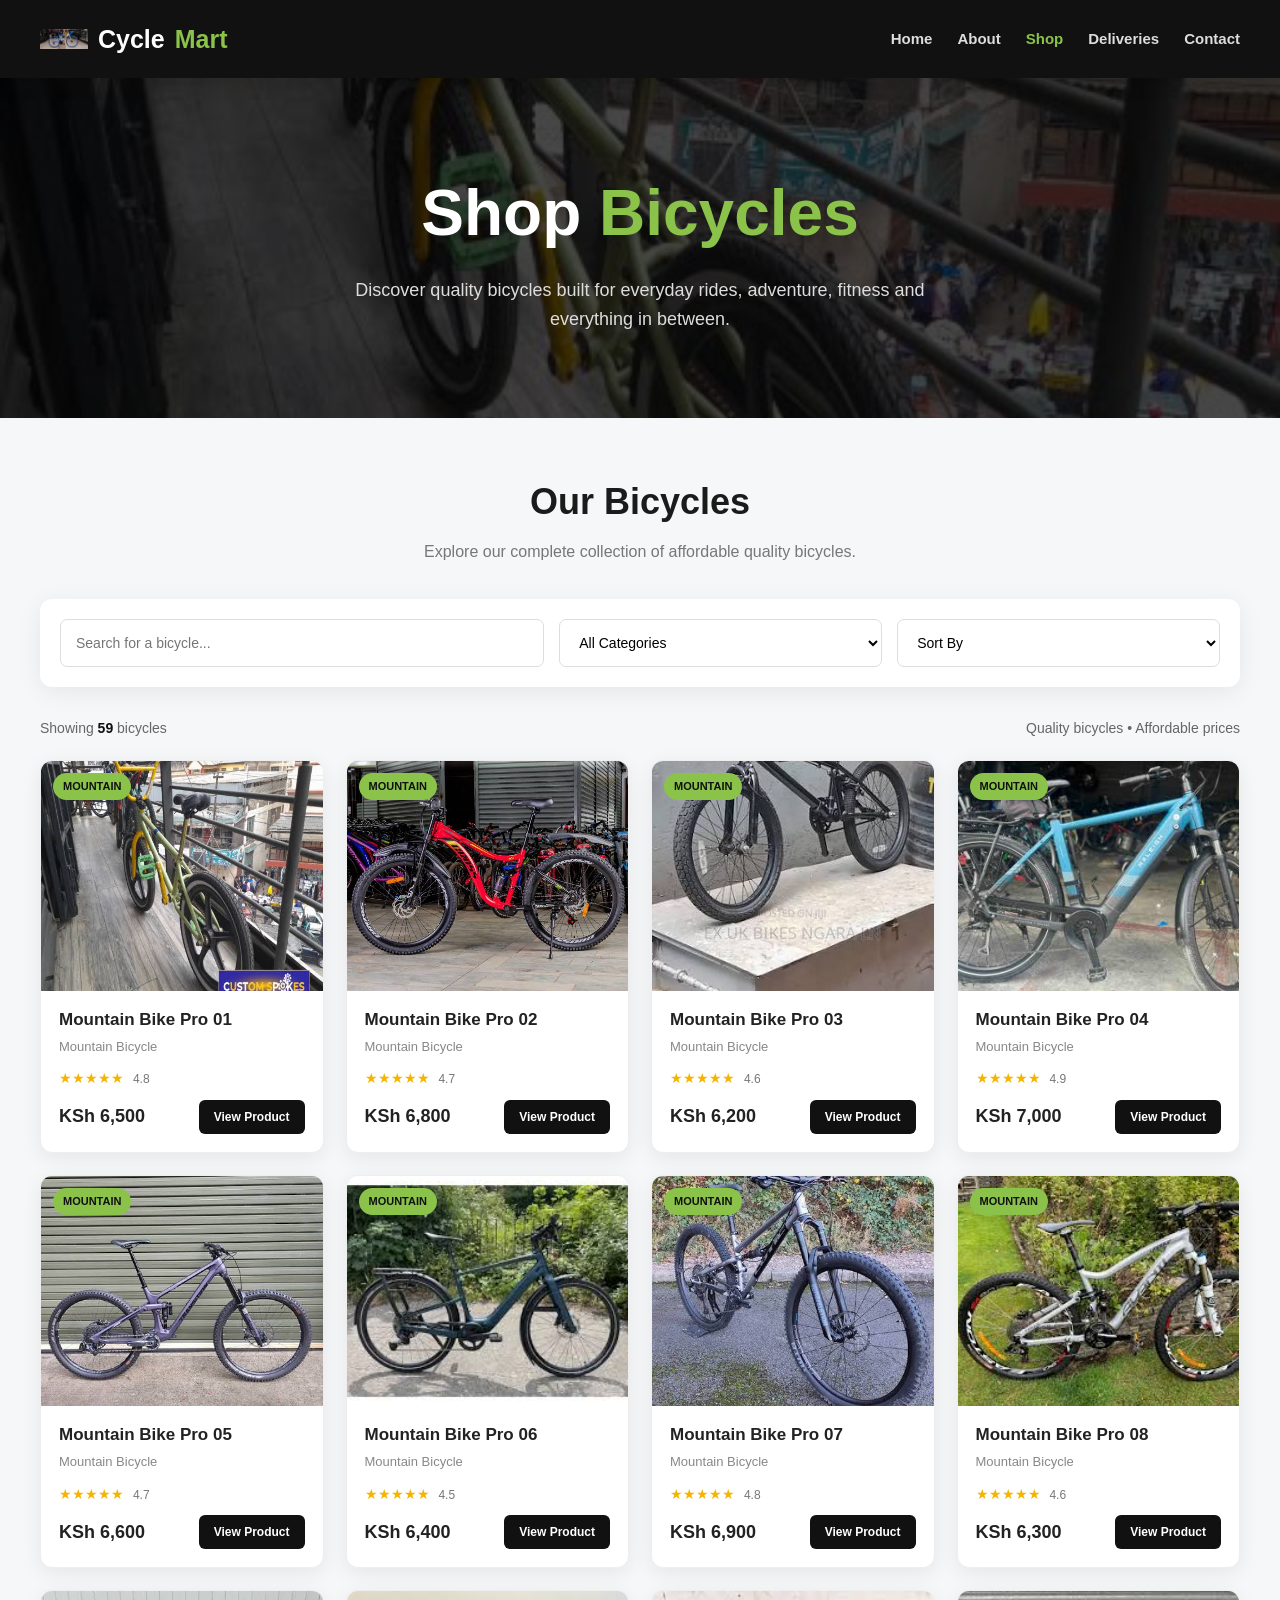
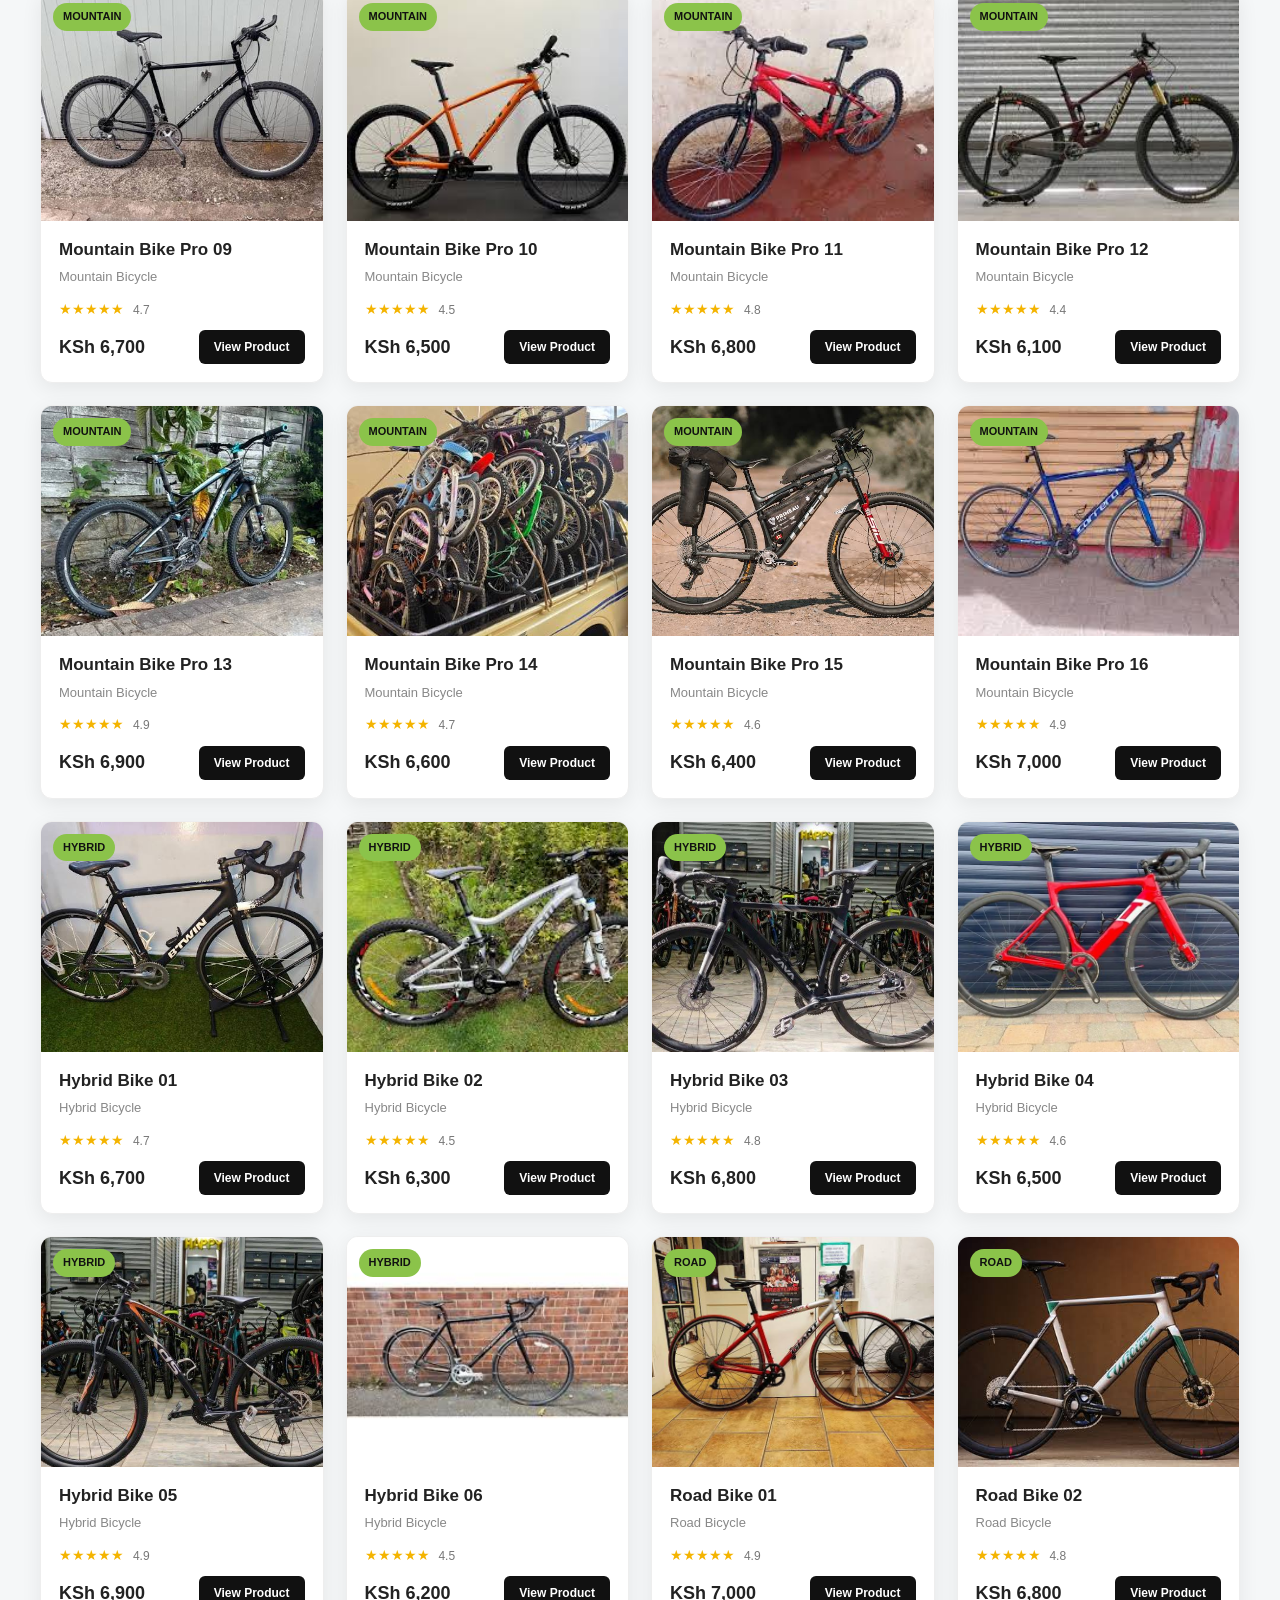
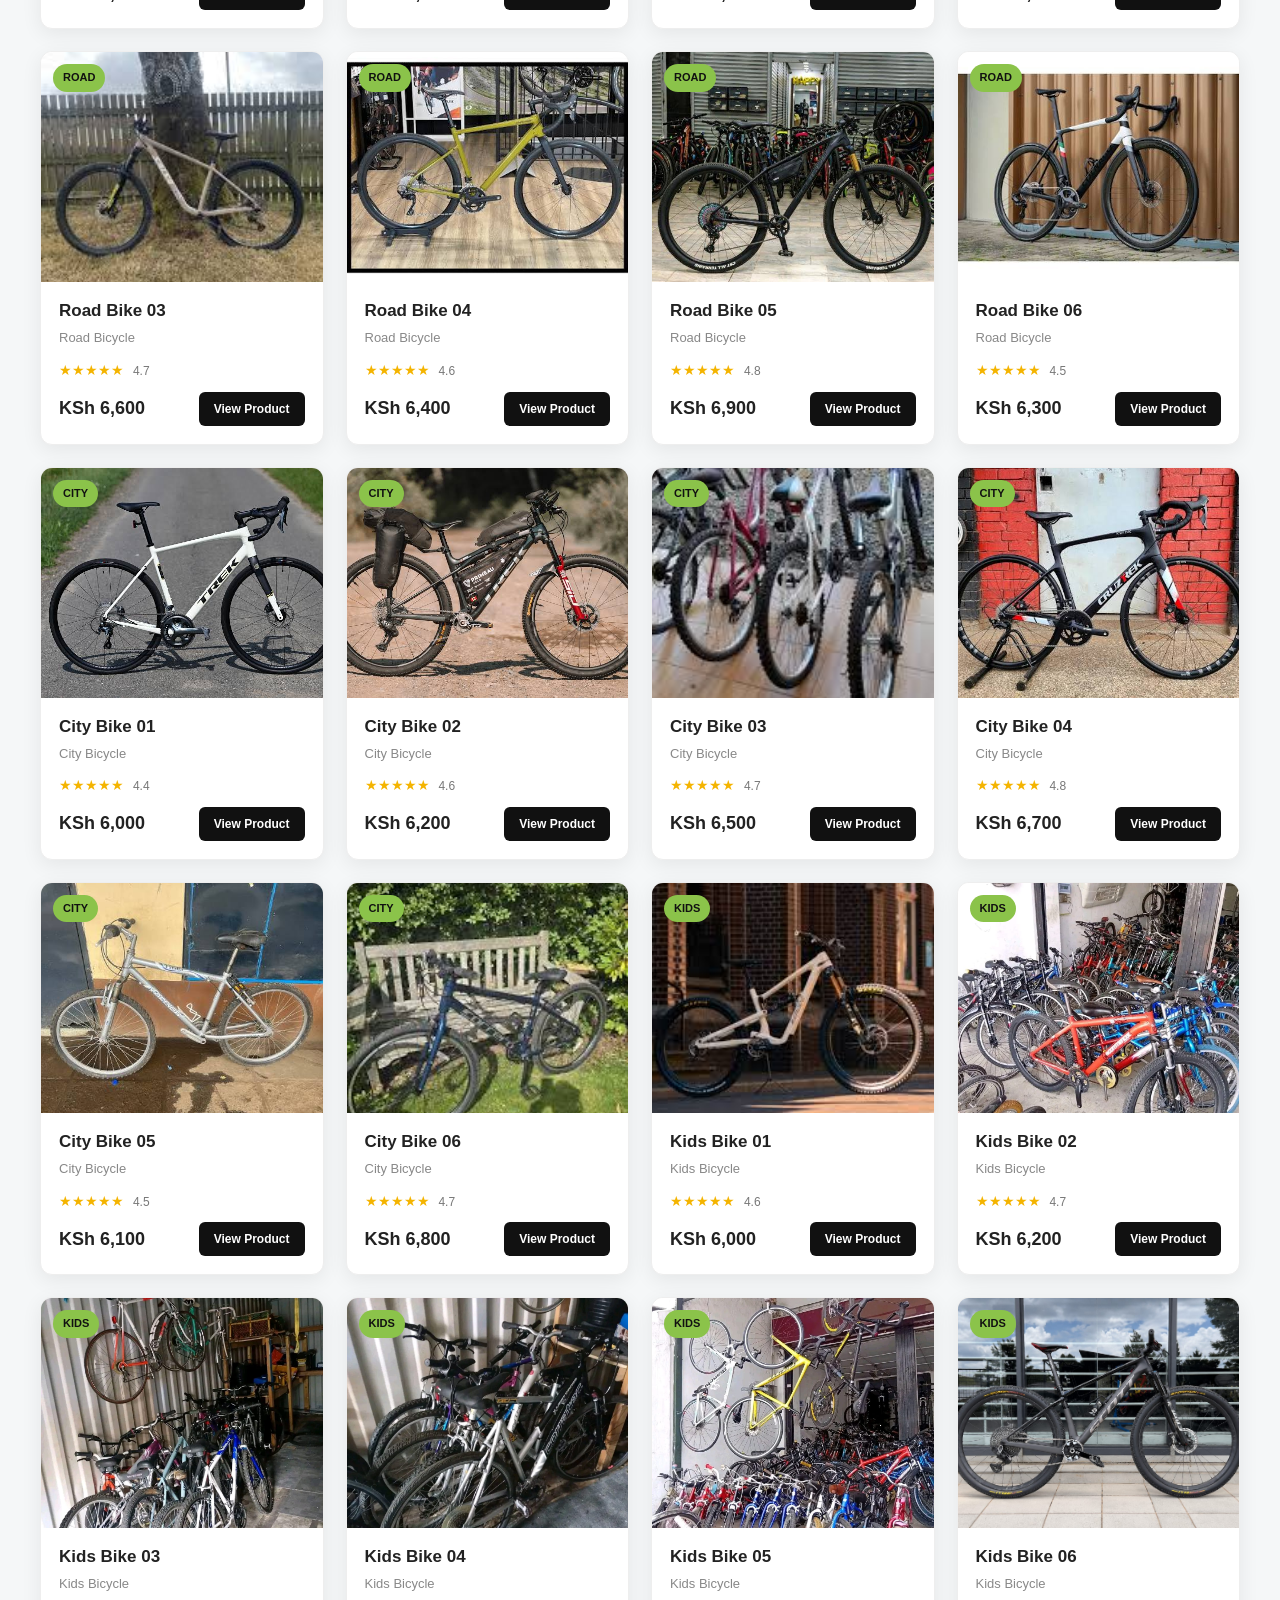
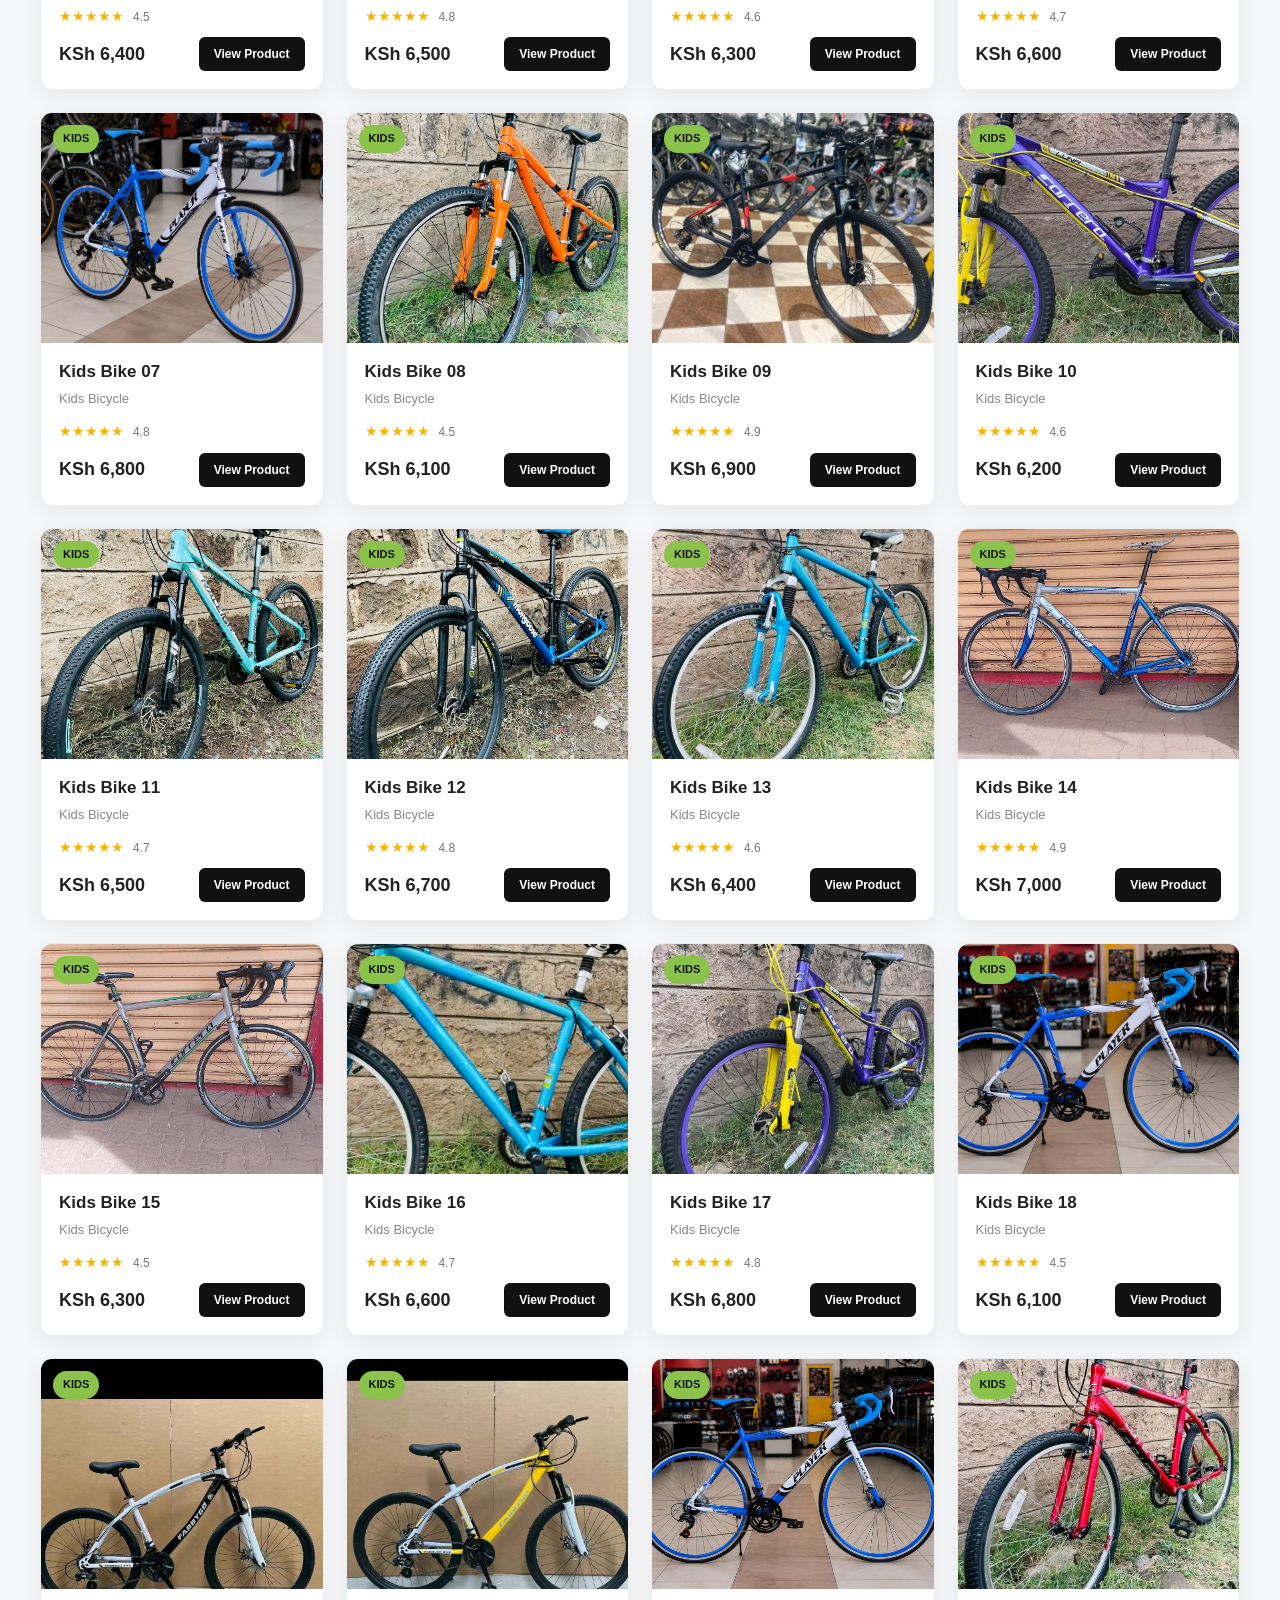
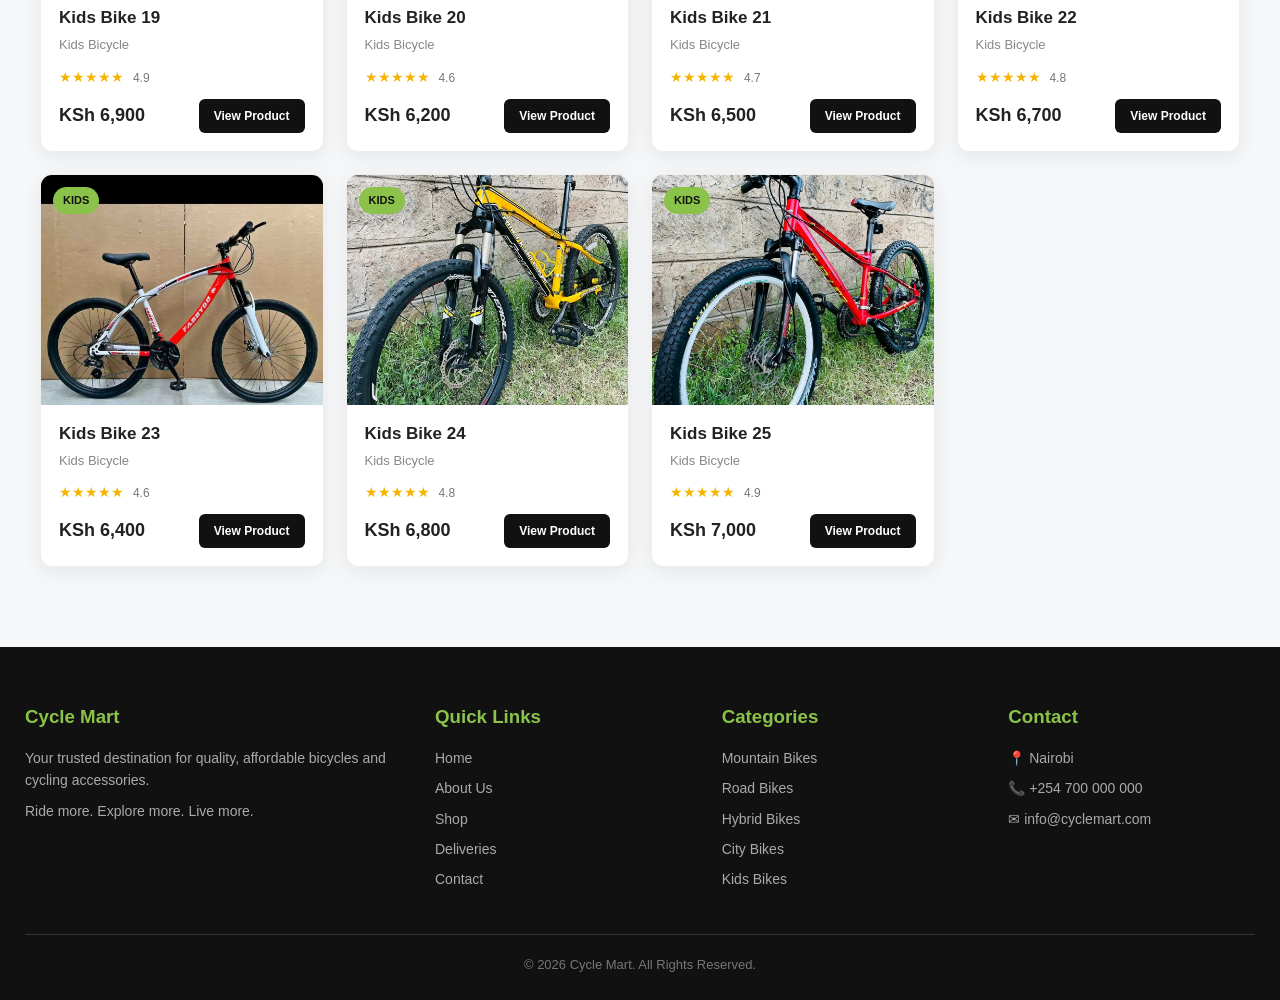
<file: shop.html>
<!DOCTYPE html>
<html lang="en">

<head>

    <meta charset="UTF-8">

    <meta
        name="viewport"
        content="width=device-width, initial-scale=1.0"
    >

    <meta
        name="description"
        content="Shop quality bicycles at Cycle Mart. Explore mountain, road, hybrid, city and kids bicycles at affordable prices."
    >

    <meta
        name="keywords"
        content="Cycle Mart, bicycles, bikes, mountain bikes, road bikes, hybrid bikes, city bikes, kids bikes"
    >

    <title>Shop Bicycles | Cycle Mart</title>


    <style>

        /* =========================================================
           RESET
        ========================================================= */

        * {
            margin: 0;
            padding: 0;
            box-sizing: border-box;
        }

        html {
            scroll-behavior: smooth;
        }

        body {
            font-family: Arial, Helvetica, sans-serif;
            background: #f5f7f8;
            color: #1b1b1b;
            line-height: 1.6;
        }

        a {
            text-decoration: none;
            color: inherit;
        }

        button,
        input,
        select {
            font-family: inherit;
        }


        /* =========================================================
           HEADER
        ========================================================= */

        .header {
            width: 100%;
            background: #111;
            color: white;

            position: sticky;
            top: 0;

            z-index: 1000;

            box-shadow:
                0 3px 18px rgba(0, 0, 0, 0.18);
        }

        .header-container {
            max-width: 1250px;

            margin: auto;

            padding: 15px 25px;

            display: flex;

            align-items: center;

            justify-content: space-between;

            gap: 25px;
        }


        /* =========================================================
           LOGO
        ========================================================= */

        .logo {
            display: flex;

            align-items: center;

            gap: 10px;

            font-size: 25px;

            font-weight: 800;

            color: white;

            white-space: nowrap;
        }

        .logo-image {
            width: 48px;
            height: 48px;

            object-fit: contain;

            border-radius: 8px;

            display: block;
        }

        .logo span {
            color: #8bc34a;
        }


        /* =========================================================
           NAVIGATION
        ========================================================= */

        .nav {
            display: flex;

            align-items: center;

            gap: 25px;
        }

        .nav a {
            color: #ddd;

            font-size: 15px;

            font-weight: 600;

            transition: 0.3s;
        }

        .nav a:hover,
        .nav a.active {
            color: #8bc34a;
        }


        /* =========================================================
           HERO
        ========================================================= */

        .shop-hero {
            min-height: 340px;

            background:

                linear-gradient(
                    rgba(0, 0, 0, 0.72),
                    rgba(0, 0, 0, 0.72)
                ),

                url("images/bikes/images.jpeg")
                center / cover no-repeat;

            display: flex;

            align-items: center;

            justify-content: center;

            text-align: center;

            color: white;

            padding: 60px 20px;
        }

        .hero-content {
            max-width: 800px;
        }

        .hero-content h1 {
            font-size: clamp(40px, 6vw, 64px);

            margin-bottom: 12px;

            font-weight: 800;
        }

        .hero-content h1 span {
            color: #8bc34a;
        }

        .hero-content p {
            max-width: 650px;

            margin: auto;

            color: #ddd;

            font-size: 18px;
        }


        /* =========================================================
           SHOP SECTION
        ========================================================= */

        .shop-section {
            max-width: 1250px;

            margin: auto;

            padding: 55px 25px 80px;
        }

        .shop-heading {
            text-align: center;

            margin-bottom: 35px;
        }

        .shop-heading h2 {
            font-size: 36px;

            margin-bottom: 8px;
        }

        .shop-heading p {
            color: #777;
        }


        /* =========================================================
           FILTER BAR
        ========================================================= */

        .filter-bar {
            background: white;

            border-radius: 12px;

            padding: 20px;

            margin-bottom: 30px;

            box-shadow:
                0 5px 25px rgba(0, 0, 0, 0.07);

            display: grid;

            grid-template-columns:
                1.5fr 1fr 1fr;

            gap: 15px;
        }

        .search-box input,
        .filter-select {
            width: 100%;

            height: 48px;

            border: 1px solid #ddd;

            border-radius: 7px;

            padding: 0 15px;

            font-size: 14px;

            outline: none;

            background: white;
        }

        .search-box input:focus,
        .filter-select:focus {
            border-color: #8bc34a;

            box-shadow:
                0 0 0 3px
                rgba(139, 195, 74, 0.13);
        }


        /* =========================================================
           PRODUCTS TOP
        ========================================================= */

        .products-top {
            display: flex;

            align-items: center;

            justify-content: space-between;

            margin-bottom: 20px;

            gap: 15px;
        }

        .products-top p {
            color: #666;

            font-size: 14px;
        }

        .products-top strong {
            color: #111;
        }


        /* =========================================================
           PRODUCTS GRID
        ========================================================= */

        .products-grid {
            display: grid;

            grid-template-columns:
                repeat(4, 1fr);

            gap: 22px;
        }


        /* =========================================================
           PRODUCT CARD
        ========================================================= */

        .product-card {
            background: white;

            border-radius: 12px;

            overflow: hidden;

            border: 1px solid #eee;

            box-shadow:
                0 5px 20px
                rgba(0, 0, 0, 0.07);

            transition: 0.3s ease;
        }

        .product-card:hover {
            transform: translateY(-6px);

            box-shadow:
                0 15px 32px
                rgba(0, 0, 0, 0.12);
        }


        /* =========================================================
           PRODUCT IMAGE
        ========================================================= */

        .product-image {
            position: relative;

            width: 100%;

            height: 230px;

            background: #f0f2f3;

            overflow: hidden;
        }

        .product-image img {
            width: 100%;

            height: 100%;

            object-fit: cover;

            display: block;

            transition:
                transform 0.5s ease;
        }

        .product-card:hover
        .product-image img {
            transform: scale(1.06);
        }


        /* =========================================================
           CATEGORY BADGE
        ========================================================= */

        .category-badge {
            position: absolute;

            top: 12px;

            left: 12px;

            background: #8bc34a;

            color: #111;

            padding: 5px 10px;

            border-radius: 20px;

            font-size: 11px;

            font-weight: 800;

            text-transform: uppercase;
        }


        /* =========================================================
           PRODUCT INFO
        ========================================================= */

        .product-info {
            padding: 18px;
        }

        .product-info h3 {
            font-size: 17px;

            line-height: 1.3;

            margin-bottom: 6px;

            color: #222;
        }

        .product-category {
            color: #888;

            font-size: 13px;

            margin-bottom: 10px;
        }


        /* =========================================================
           RATING
        ========================================================= */

        .rating {
            color: #f4b400;

            font-size: 14px;

            margin-bottom: 10px;
        }

        .rating span {
            color: #777;

            font-size: 12px;

            margin-left: 5px;
        }


        /* =========================================================
           PRODUCT PRICE
        ========================================================= */

        .product-bottom {
            display: flex;

            align-items: center;

            justify-content: space-between;

            gap: 10px;
        }

        .price {
            font-size: 18px;

            font-weight: 800;

            color: #222;
        }


        /* =========================================================
           VIEW PRODUCT BUTTON
        ========================================================= */

        .view-product {
            border: none;

            background: #111;

            color: white;

            padding: 10px 15px;

            border-radius: 6px;

            cursor: pointer;

            font-size: 12px;

            font-weight: 700;

            transition: 0.3s;
        }

        .view-product:hover {
            background: #8bc34a;

            color: #111;
        }


        /* =========================================================
           NO RESULTS
        ========================================================= */

        .no-results {
            display: none;

            text-align: center;

            padding: 60px 20px;

            background: white;

            border-radius: 12px;
        }

        .no-results h3 {
            margin-bottom: 8px;
        }

        .no-results p {
            color: #777;
        }


        /* =========================================================
           FOOTER
        ========================================================= */

        .footer {
            background: #111;

            color: white;

            padding: 55px 25px 25px;
        }

        .footer-container {
            max-width: 1250px;

            margin: auto;

            display: grid;

            grid-template-columns:
                1.5fr 1fr 1fr 1fr;

            gap: 40px;
        }

        .footer h3 {
            color: #8bc34a;

            margin-bottom: 15px;
        }

        .footer p {
            color: #aaa;

            font-size: 14px;

            margin-bottom: 8px;
        }

        .footer a {
            display: block;

            color: #aaa;

            font-size: 14px;

            margin-bottom: 8px;

            transition: 0.3s;
        }

        .footer a:hover {
            color: #8bc34a;
        }

        .footer-bottom {
            max-width: 1250px;

            margin: 35px auto 0;

            padding-top: 20px;

            border-top: 1px solid #333;

            text-align: center;

            color: #777;

            font-size: 13px;
        }


        /* =========================================================
           RESPONSIVE
        ========================================================= */

        @media (max-width: 1050px) {

            .products-grid {
                grid-template-columns:
                    repeat(3, 1fr);
            }

            .footer-container {
                grid-template-columns:
                    repeat(2, 1fr);
            }

        }


        @media (max-width: 800px) {

            .header-container {
                flex-wrap: wrap;
            }

            .nav {
                order: 3;

                width: 100%;

                justify-content: center;

                gap: 18px;
            }

            .filter-bar {
                grid-template-columns: 1fr;
            }

            .products-grid {
                grid-template-columns:
                    repeat(2, 1fr);
            }

        }


        @media (max-width: 520px) {

            .header-container {
                padding: 12px 15px;
            }

            .logo {
                font-size: 20px;
            }

            .logo-image {
                width: 40px;

                height: 40px;
            }

            .nav {
                justify-content: flex-start;

                overflow-x: auto;

                padding-bottom: 5px;
            }

            .nav a {
                white-space: nowrap;

                font-size: 13px;
            }

            .shop-section {
                padding: 40px 15px 60px;
            }

            .products-grid {
                grid-template-columns: 1fr;
            }

            .product-image {
                height: 270px;
            }

            .products-top {
                flex-direction: column;

                align-items: flex-start;
            }

            .footer-container {
                grid-template-columns: 1fr;
            }

        }

    </style>

</head>


<body>


    <!-- =========================================================
         HEADER
    ========================================================= -->

    <header class="header">

        <div class="header-container">


            <a href="index.html" class="logo">

                <img
                    src="images/logo/cycle-mart-logo.jpg"
                    alt="Cycle Mart Logo"
                    class="logo-image"
                >

                Cycle <span>Mart</span>

            </a>


            <nav class="nav">

                <a href="index.html">
                    Home
                </a>

                <a href="about.html">
                    About
                </a>

                <a
                    href="shop.html"
                    class="active"
                >
                    Shop
                </a>

                <a href="delivery.html">
                    Deliveries
                </a>

                <a href="contacts.html">
                    Contact
                </a>

            </nav>

        </div>

    </header>



    <!-- =========================================================
         HERO
    ========================================================= -->

    <section class="shop-hero">

        <div class="hero-content">

            <h1>
                Shop <span>Bicycles</span>
            </h1>

            <p>
                Discover quality bicycles built for everyday
                rides, adventure, fitness and everything in between.
            </p>

        </div>

    </section>



    <!-- =========================================================
         SHOP SECTION
    ========================================================= -->

    <main class="shop-section">


        <div class="shop-heading">

            <h2>
                Our Bicycles
            </h2>

            <p>
                Explore our complete collection of affordable
                quality bicycles.
            </p>

        </div>



        <!-- =====================================================
             FILTER BAR
        ===================================================== -->

        <div class="filter-bar">


            <div class="search-box">

                <input
                    type="text"
                    id="searchInput"
                    placeholder="Search for a bicycle..."
                >

            </div>


            <select
                id="categoryFilter"
                class="filter-select"
            >

                <option value="all">
                    All Categories
                </option>

                <option value="Mountain">
                    Mountain Bikes
                </option>

                <option value="Road">
                    Road Bikes
                </option>

                <option value="Hybrid">
                    Hybrid Bikes
                </option>

                <option value="City">
                    City Bikes
                </option>

                <option value="Kids">
                    Kids Bikes
                </option>

            </select>


            <select
                id="priceFilter"
                class="filter-select"
            >

                <option value="default">
                    Sort By
                </option>

                <option value="low">
                    Price: Low to High
                </option>

                <option value="high">
                    Price: High to Low
                </option>

                <option value="rating">
                    Highest Rated
                </option>

            </select>


        </div>



        <!-- =====================================================
             PRODUCT COUNT
        ===================================================== -->

        <div class="products-top">

            <p>

                Showing

                <strong id="productCount">
                    59
                </strong>

                bicycles

            </p>


            <p>
                Quality bicycles • Affordable prices
            </p>

        </div>



        <!-- =====================================================
             PRODUCT GRID
        ===================================================== -->

        <div
            class="products-grid"
            id="productsGrid"
        ></div>


        <div
            class="no-results"
            id="noResults"
        >

            <h3>
                No bicycles found
            </h3>

            <p>
                Try changing your search or category filter.
            </p>

        </div>


    </main>



    <!-- =========================================================
         FOOTER
    ========================================================= -->

    <footer class="footer">


        <div class="footer-container">


            <div>

                <h3>
                    Cycle Mart
                </h3>

                <p>
                    Your trusted destination for quality,
                    affordable bicycles and cycling accessories.
                </p>

                <p>
                    Ride more. Explore more. Live more.
                </p>

            </div>


            <div>

                <h3>
                    Quick Links
                </h3>

                <a href="index.html">
                    Home
                </a>

                <a href="about.html">
                    About Us
                </a>

                <a href="shop.html">
                    Shop
                </a>

                <a href="delivery.html">
                    Deliveries
                </a>

                <a href="contacts.html">
                    Contact
                </a>

            </div>


            <div>

                <h3>
                    Categories
                </h3>

                <a href="shop.html">
                    Mountain Bikes
                </a>

                <a href="shop.html">
                    Road Bikes
                </a>

                <a href="shop.html">
                    Hybrid Bikes
                </a>

                <a href="shop.html">
                    City Bikes
                </a>

                <a href="shop.html">
                    Kids Bikes
                </a>

            </div>


            <div>

                <h3>
                    Contact
                </h3>

                <p>
                    📍 Nairobi
                </p>

                <p>
                    📞 +254 700 000 000
                </p>

                <p>
                    ✉ info@cyclemart.com
                </p>

            </div>


        </div>


        <div class="footer-bottom">

            © 2026 Cycle Mart.
            All Rights Reserved.

        </div>


    </footer>



    <!-- =========================================================
         JAVASCRIPT
    ========================================================= -->

    <script>


        /* =========================================================
           59 BICYCLES
        ========================================================= */

        const products = [

            {
                id: 1,
                name: "Mountain Bike Pro 01",
                category: "Mountain",
                price: 6500,
                rating: 4.8,
                image: "images/bikes/images.jpeg"
            },

            {
                id: 2,
                name: "Mountain Bike Pro 02",
                category: "Mountain",
                price: 6800,
                rating: 4.7,
                image: "images/bikes/images (1).jpeg"
            },

            {
                id: 3,
                name: "Mountain Bike Pro 03",
                category: "Mountain",
                price: 6200,
                rating: 4.6,
                image: "images/bikes/images (2).jpeg"
            },

            {
                id: 4,
                name: "Mountain Bike Pro 04",
                category: "Mountain",
                price: 7000,
                rating: 4.9,
                image: "images/bikes/images (3).jpeg"
            },

            {
                id: 5,
                name: "Mountain Bike Pro 05",
                category: "Mountain",
                price: 6600,
                rating: 4.7,
                image: "images/bikes/images (4).jpeg"
            },

            {
                id: 6,
                name: "Mountain Bike Pro 06",
                category: "Mountain",
                price: 6400,
                rating: 4.5,
                image: "images/bikes/images (5).jpeg"
            },

            {
                id: 7,
                name: "Mountain Bike Pro 07",
                category: "Mountain",
                price: 6900,
                rating: 4.8,
                image: "images/bikes/images (6).jpeg"
            },

            {
                id: 8,
                name: "Mountain Bike Pro 08",
                category: "Mountain",
                price: 6300,
                rating: 4.6,
                image: "images/bikes/images (7).jpeg"
            },

            {
                id: 9,
                name: "Mountain Bike Pro 09",
                category: "Mountain",
                price: 6700,
                rating: 4.7,
                image: "images/bikes/images (8).jpeg"
            },

            {
                id: 10,
                name: "Mountain Bike Pro 10",
                category: "Mountain",
                price: 6500,
                rating: 4.5,
                image: "images/bikes/images (9).jpeg"
            },

            {
                id: 11,
                name: "Mountain Bike Pro 11",
                category: "Mountain",
                price: 6800,
                rating: 4.8,
                image: "images/bikes/images (10).jpeg"
            },

            {
                id: 12,
                name: "Mountain Bike Pro 12",
                category: "Mountain",
                price: 6100,
                rating: 4.4,
                image: "images/bikes/images (11).jpeg"
            },

            {
                id: 13,
                name: "Mountain Bike Pro 13",
                category: "Mountain",
                price: 6900,
                rating: 4.9,
                image: "images/bikes/images (12).jpeg"
            },

            {
                id: 14,
                name: "Mountain Bike Pro 14",
                category: "Mountain",
                price: 6600,
                rating: 4.7,
                image: "images/bikes/images (13).jpeg"
            },

            {
                id: 15,
                name: "Mountain Bike Pro 15",
                category: "Mountain",
                price: 6400,
                rating: 4.6,
                image: "images/bikes/images (14).jpeg"
            },

            {
                id: 16,
                name: "Mountain Bike Pro 16",
                category: "Mountain",
                price: 7000,
                rating: 4.9,
                image: "images/bikes/images (15).jpeg"
            },

            {
                id: 17,
                name: "Hybrid Bike 01",
                category: "Hybrid",
                price: 6700,
                rating: 4.7,
                image: "images/bikes/images (16).jpeg"
            },

            {
                id: 18,
                name: "Hybrid Bike 02",
                category: "Hybrid",
                price: 6300,
                rating: 4.5,
                image: "images/bikes/images (17).jpeg"
            },

            {
                id: 19,
                name: "Hybrid Bike 03",
                category: "Hybrid",
                price: 6800,
                rating: 4.8,
                image: "images/bikes/images (18).jpeg"
            },

            {
                id: 20,
                name: "Hybrid Bike 04",
                category: "Hybrid",
                price: 6500,
                rating: 4.6,
                image: "images/bikes/images (19).jpeg"
            },

            {
                id: 21,
                name: "Hybrid Bike 05",
                category: "Hybrid",
                price: 6900,
                rating: 4.9,
                image: "images/bikes/images (20).jpeg"
            },

            {
                id: 22,
                name: "Hybrid Bike 06",
                category: "Hybrid",
                price: 6200,
                rating: 4.5,
                image: "images/bikes/images (21).jpeg"
            },

            {
                id: 23,
                name: "Road Bike 01",
                category: "Road",
                price: 7000,
                rating: 4.9,
                image: "images/bikes/images (22).jpeg"
            },

            {
                id: 24,
                name: "Road Bike 02",
                category: "Road",
                price: 6800,
                rating: 4.8,
                image: "images/bikes/images (23).jpeg"
            },

            {
                id: 25,
                name: "Road Bike 03",
                category: "Road",
                price: 6600,
                rating: 4.7,
                image: "images/bikes/images (24).jpeg"
            },

            {
                id: 26,
                name: "Road Bike 04",
                category: "Road",
                price: 6400,
                rating: 4.6,
                image: "images/bikes/images (25).jpeg"
            },

            {
                id: 27,
                name: "Road Bike 05",
                category: "Road",
                price: 6900,
                rating: 4.8,
                image: "images/bikes/images (26).jpeg"
            },

            {
                id: 28,
                name: "Road Bike 06",
                category: "Road",
                price: 6300,
                rating: 4.5,
                image: "images/bikes/images (27).jpeg"
            },

            {
                id: 29,
                name: "City Bike 01",
                category: "City",
                price: 6000,
                rating: 4.4,
                image: "images/bikes/images (28).jpeg"
            },

            {
                id: 30,
                name: "City Bike 02",
                category: "City",
                price: 6200,
                rating: 4.6,
                image: "images/bikes/images (29).jpeg"
            },

            {
                id: 31,
                name: "City Bike 03",
                category: "City",
                price: 6500,
                rating: 4.7,
                image: "images/bikes/images (30).jpeg"
            },

            {
                id: 32,
                name: "City Bike 04",
                category: "City",
                price: 6700,
                rating: 4.8,
                image: "images/bikes/images (31).jpeg"
            },

            {
                id: 33,
                name: "City Bike 05",
                category: "City",
                price: 6100,
                rating: 4.5,
                image: "images/bikes/images (32).jpeg"
            },

            {
                id: 34,
                name: "City Bike 06",
                category: "City",
                price: 6800,
                rating: 4.7,
                image: "images/bikes/images (33).jpeg"
            },

            {
                id: 35,
                name: "Kids Bike 01",
                category: "Kids",
                price: 6000,
                rating: 4.6,
                image: "images/bikes/images (34).jpeg"
            },

            {
                id: 36,
                name: "Kids Bike 02",
                category: "Kids",
                price: 6200,
                rating: 4.7,
                image: "images/bikes/IMG-20260816-WA0022.jpg"
            },

            {
                id: 37,
                name: "Kids Bike 03",
                category: "Kids",
                price: 6400,
                rating: 4.5,
                image: "images/bikes/IMG-20260816-WA0023.jpg"
            },

            {
                id: 38,
                name: "Kids Bike 04",
                category: "Kids",
                price: 6500,
                rating: 4.8,
                image: "images/bikes/IMG-20260816-WA0024.jpg"
            },

            {
                id: 39,
                name: "Kids Bike 05",
                category: "Kids",
                price: 6300,
                rating: 4.6,
                image: "images/bikes/IMG-20260816-WA0025.jpg"
            },

            {
                id: 40,
                name: "Kids Bike 06",
                category: "Kids",
                price: 6600,
                rating: 4.7,
                image: "images/bikes/IMG-20260816-WA0026.jpg"
            },

            {
                id: 41,
                name: "Kids Bike 07",
                category: "Kids",
                price: 6800,
                rating: 4.8,
                image: "images/bikes/IMG-20260816-WA0027.jpg"
            },

            {
                id: 42,
                name: "Kids Bike 08",
                category: "Kids",
                price: 6100,
                rating: 4.5,
                image: "images/bikes/IMG-20260816-WA0028.jpg"
            },

            {
                id: 43,
                name: "Kids Bike 09",
                category: "Kids",
                price: 6900,
                rating: 4.9,
                image: "images/bikes/IMG-20260816-WA0029.jpg"
            },

            {
                id: 44,
                name: "Kids Bike 10",
                category: "Kids",
                price: 6200,
                rating: 4.6,
                image: "images/bikes/IMG-20260816-WA0030.jpg"
            },

            {
                id: 45,
                name: "Kids Bike 11",
                category: "Kids",
                price: 6500,
                rating: 4.7,
                image: "images/bikes/IMG-20260816-WA0031.jpg"
            },

            {
                id: 46,
                name: "Kids Bike 12",
                category: "Kids",
                price: 6700,
                rating: 4.8,
                image: "images/bikes/IMG-20260816-WA0032.jpg"
            },

            {
                id: 47,
                name: "Kids Bike 13",
                category: "Kids",
                price: 6400,
                rating: 4.6,
                image: "images/bikes/IMG-20260816-WA0033.jpg"
            },

            {
                id: 48,
                name: "Kids Bike 14",
                category: "Kids",
                price: 7000,
                rating: 4.9,
                image: "images/bikes/IMG-20260816-WA0034.jpg"
            },

            {
                id: 49,
                name: "Kids Bike 15",
                category: "Kids",
                price: 6300,
                rating: 4.5,
                image: "images/bikes/IMG-20260816-WA0035.jpg"
            },

            {
                id: 50,
                name: "Kids Bike 16",
                category: "Kids",
                price: 6600,
                rating: 4.7,
                image: "images/bikes/IMG-20260816-WA0036.jpg"
            },

            {
                id: 51,
                name: "Kids Bike 17",
                category: "Kids",
                price: 6800,
                rating: 4.8,
                image: "images/bikes/IMG-20260816-WA0037.jpg"
            },

            {
                id: 52,
                name: "Kids Bike 18",
                category: "Kids",
                price: 6100,
                rating: 4.5,
                image: "images/bikes/IMG-20260816-WA0038.jpg"
            },

            {
                id: 53,
                name: "Kids Bike 19",
                category: "Kids",
                price: 6900,
                rating: 4.9,
                image: "images/bikes/IMG-20260816-WA0039.jpg"
            },

            {
                id: 54,
                name: "Kids Bike 20",
                category: "Kids",
                price: 6200,
                rating: 4.6,
                image: "images/bikes/IMG-20260816-WA0040.jpg"
            },

            {
                id: 55,
                name: "Kids Bike 21",
                category: "Kids",
                price: 6500,
                rating: 4.7,
                image: "images/bikes/IMG-20260816-WA0041.jpg"
            },

            {
                id: 56,
                name: "Kids Bike 22",
                category: "Kids",
                price: 6700,
                rating: 4.8,
                image: "images/bikes/IMG-20260816-WA0042.jpg"
            },

            {
                id: 57,
                name: "Kids Bike 23",
                category: "Kids",
                price: 6400,
                rating: 4.6,
                image: "images/bikes/IMG-20260816-WA0043.jpg"
            },

            {
                id: 58,
                name: "Kids Bike 24",
                category: "Kids",
                price: 6800,
                rating: 4.8,
                image: "images/bikes/IMG-20260816-WA0044.jpg"
            },

            {
                id: 59,
                name: "Kids Bike 25",
                category: "Kids",
                price: 7000,
                rating: 4.9,
                image: "images/bikes/IMG-20260816-WA0045.jpg"
            }

        ];


        /* =========================================================
           ELEMENTS
        ========================================================= */

        const productsGrid =
            document.getElementById(
                "productsGrid"
            );

        const productCount =
            document.getElementById(
                "productCount"
            );

        const noResults =
            document.getElementById(
                "noResults"
            );

        const searchInput =
            document.getElementById(
                "searchInput"
            );

        const categoryFilter =
            document.getElementById(
                "categoryFilter"
            );

        const priceFilter =
            document.getElementById(
                "priceFilter"
            );


        /* =========================================================
           DISPLAY PRODUCTS
        ========================================================= */

        function displayProducts(items) {

            productsGrid.innerHTML = "";

            productCount.textContent =
                items.length;


            if (items.length === 0) {

                noResults.style.display =
                    "block";

                return;
            }


            noResults.style.display =
                "none";


            items.forEach(product => {

                const card =
                    document.createElement(
                        "article"
                    );


                card.className =
                    "product-card";


                card.innerHTML = `

                    <div class="product-image">

                        <img
                            src="${product.image}"
                            alt="${product.name}"
                            loading="lazy"
                            onerror="this.src='images/bikes/images.jpeg'"
                        >

                        <span class="category-badge">
                            ${product.category}
                        </span>

                    </div>


                    <div class="product-info">

                        <h3>
                            ${product.name}
                        </h3>

                        <p class="product-category">
                            ${product.category} Bicycle
                        </p>


                        <div class="rating">

                            ★★★★★

                            <span>
                                ${product.rating}
                            </span>

                        </div>


                        <div class="product-bottom">

                            <div class="price">
                                KSh ${product.price.toLocaleString()}
                            </div>

                            <button
                                class="view-product"
                                onclick="viewProduct(${product.id})"
                            >
                                View Product
                            </button>

                        </div>

                    </div>

                `;


                productsGrid.appendChild(
                    card
                );

            });

        }


        /* =========================================================
           VIEW PRODUCT
        ========================================================= */

        function viewProduct(productId) {

            window.location.href =
                "product.html?id=" + productId;

        }


        /* =========================================================
           FILTER PRODUCTS
        ========================================================= */

        function filterProducts() {

            const search =
                searchInput.value
                    .toLowerCase()
                    .trim();


            const category =
                categoryFilter.value;


            const sort =
                priceFilter.value;


            let filtered =
                products.filter(product => {


                    const matchesSearch =

                        product.name
                            .toLowerCase()
                            .includes(search)

                        ||

                        product.category
                            .toLowerCase()
                            .includes(search);


                    const matchesCategory =

                        category === "all"

                        ||

                        product.category ===
                        category;


                    return (
                        matchesSearch &&
                        matchesCategory
                    );

                });


            /* LOW TO HIGH */

            if (sort === "low") {

                filtered.sort(
                    (a, b) =>
                        a.price - b.price
                );

            }


            /* HIGH TO LOW */

            if (sort === "high") {

                filtered.sort(
                    (a, b) =>
                        b.price - a.price
                );

            }


            /* HIGHEST RATING */

            if (sort === "rating") {

                filtered.sort(
                    (a, b) =>
                        b.rating - a.rating
                );

            }


            displayProducts(
                filtered
            );

        }


        /* =========================================================
           FILTER EVENTS
        ========================================================= */

        searchInput.addEventListener(
            "input",
            filterProducts
        );

        categoryFilter.addEventListener(
            "change",
            filterProducts
        );

        priceFilter.addEventListener(
            "change",
            filterProducts
        );


        /* =========================================================
           INITIALIZE
        ========================================================= */

        displayProducts(
            products
        );

    </script>


</body>

</html>
</file>
<file: css/style.css>
/* =========================================================
   CYCLE MART
   MAIN WEBSITE STYLESHEET
   EX-UK BICYCLES | NAKURU, KENYA
   CART SYSTEM REMOVED
   ========================================================= */


/* =========================================================
   1. RESET
   ========================================================= */

* {
    margin: 0;
    padding: 0;
    box-sizing: border-box;
}

html {
    scroll-behavior: smooth;
}

body {
    font-family: "Inter", Arial, sans-serif;
    background: #ffffff;
    color: #171717;
    line-height: 1.6;
    overflow-x: hidden;
}

img {
    max-width: 100%;
    display: block;
}

a {
    color: inherit;
    text-decoration: none;
}

button,
input,
textarea,
select {
    font: inherit;
}

button {
    cursor: pointer;
}

ul {
    list-style: none;
}


/* =========================================================
   2. GLOBAL VARIABLES
   ========================================================= */

:root {
    --primary: #111111;
    --secondary: #f5c400;
    --secondary-dark: #d9a900;
    --white: #ffffff;
    --light: #f7f7f7;
    --light-gray: #eeeeee;
    --gray: #777777;
    --dark-gray: #333333;
    --success: #25d366;
    --danger: #d71920;

    --container: 1200px;

    --radius-sm: 5px;
    --radius-md: 10px;
    --radius-lg: 16px;

    --shadow-sm: 0 5px 18px rgba(0, 0, 0, 0.06);
    --shadow-md: 0 12px 35px rgba(0, 0, 0, 0.10);
    --shadow-lg: 0 20px 50px rgba(0, 0, 0, 0.15);

    --transition: 0.3s ease;
}


/* =========================================================
   3. CONTAINER
   ========================================================= */

.container {
    width: min(92%, var(--container));
    margin: 0 auto;
}


/* =========================================================
   4. HEADER
   ========================================================= */

.header {
    position: sticky;
    top: 0;
    z-index: 9999;
    width: 100%;

    background: rgba(255, 255, 255, 0.97);

    border-bottom: 1px solid #eeeeee;

    box-shadow:
        0 3px 15px rgba(0, 0, 0, 0.05);

    backdrop-filter: blur(12px);
    -webkit-backdrop-filter: blur(12px);
}

.nav-container {
    min-height: 78px;

    display: flex;
    align-items: center;
    justify-content: space-between;

    gap: 30px;
}


/* =========================================================
   5. LOGO
   ========================================================= */

.logo {
    display: inline-flex;
    align-items: center;

    gap: 10px;

    flex-shrink: 0;
}

.logo img {
    width: 52px;
    height: 52px;

    object-fit: contain;

    border-radius: 8px;
}

.logo-text {
    display: flex;
    flex-direction: column;

    line-height: 1;
}

.logo-title {
    font-family: "Montserrat", Arial, sans-serif;

    font-size: 22px;
    font-weight: 900;

    letter-spacing: 1px;

    color: #111111;
}

.logo-subtitle {
    margin-top: 4px;

    color: #777777;

    font-size: 9px;
    font-weight: 800;

    letter-spacing: 3px;
}


/* =========================================================
   6. NAVIGATION
   ========================================================= */

.navbar {
    margin-left: auto;
}

.nav-links {
    display: flex;
    align-items: center;

    gap: 28px;
}

.nav-links a {
    position: relative;

    padding: 8px 0;

    color: #333333;

    font-size: 12px;
    font-weight: 700;

    transition: var(--transition);
}

.nav-links a::after {
    content: "";

    position: absolute;

    left: 0;
    bottom: 0;

    width: 0;
    height: 2px;

    background: var(--secondary);

    transition: var(--transition);
}

.nav-links a:hover,
.nav-links a.active {
    color: #000000;
}

.nav-links a:hover::after,
.nav-links a.active::after {
    width: 100%;
}


/* =========================================================
   7. NAV ACTIONS
   CART REMOVED
   ========================================================= */

.nav-actions {
    display: flex;
    align-items: center;

    gap: 12px;
}


/* =========================================================
   8. MOBILE MENU BUTTON
   ========================================================= */

.menu-toggle {
    display: none;

    width: 42px;
    height: 42px;

    border: none;

    background: #111111;

    border-radius: 6px;

    padding: 9px;
}

.menu-toggle span {
    display: block;

    width: 100%;
    height: 2px;

    margin: 5px 0;

    background: #ffffff;

    transition: var(--transition);
}


/* =========================================================
   9. BUTTONS
   ========================================================= */

.btn {
    display: inline-flex;

    align-items: center;
    justify-content: center;

    gap: 9px;

    min-height: 48px;

    padding: 0 22px;

    border-radius: var(--radius-sm);

    border: 2px solid transparent;

    font-size: 12px;
    font-weight: 800;

    transition: var(--transition);
}

.btn-primary {
    background: var(--secondary);

    color: #111111;
}

.btn-primary:hover {
    background: var(--secondary-dark);

    transform: translateY(-2px);

    box-shadow: var(--shadow-sm);
}

.btn-dark {
    background: #111111;

    color: #ffffff;
}

.btn-dark:hover {
    background: #2b2b2b;

    transform: translateY(-2px);
}

.btn-outline {
    border-color: #111111;

    background: transparent;

    color: #111111;
}

.btn-outline:hover {
    background: #111111;

    color: #ffffff;
}

.btn-whatsapp {
    background: var(--success);

    color: #ffffff;
}

.btn-whatsapp:hover {
    background: #1ebe5d;

    transform: translateY(-2px);
}


/* =========================================================
   10. HERO
   ========================================================= */

.hero {
    position: relative;

    min-height: 700px;

    display: flex;
    align-items: center;

    background:
        linear-gradient(
            90deg,
            rgba(0, 0, 0, 0.78),
            rgba(0, 0, 0, 0.48),
            rgba(0, 0, 0, 0.20)
        ),
        url("../images/hero.jpg")
        center / cover no-repeat;

    color: #ffffff;
}

.hero-content {
    max-width: 720px;

    padding: 80px 0;
}

.hero-label {
    display: inline-block;

    margin-bottom: 18px;

    padding: 8px 13px;

    border-radius: 4px;

    background: var(--secondary);

    color: #111111;

    font-size: 10px;
    font-weight: 900;

    letter-spacing: 1.5px;

    text-transform: uppercase;
}

.hero h1 {
    margin-bottom: 20px;

    font-family: "Montserrat", Arial, sans-serif;

    font-size: clamp(42px, 7vw, 76px);

    font-weight: 900;

    line-height: 1.02;
}

.hero h1 span {
    color: var(--secondary);
}

.hero p {
    max-width: 620px;

    margin-bottom: 30px;

    color: rgba(255, 255, 255, 0.86);

    font-size: 15px;

    line-height: 1.8;
}

.hero-buttons {
    display: flex;

    flex-wrap: wrap;

    gap: 12px;
}


/* =========================================================
   11. PAGE HERO
   ========================================================= */

.page-hero {
    min-height: 330px;

    display: flex;
    align-items: center;

    background:
        linear-gradient(
            rgba(0, 0, 0, 0.72),
            rgba(0, 0, 0, 0.72)
        ),
        url("../images/hero.jpg")
        center / cover no-repeat;

    color: #ffffff;

    text-align: center;
}

.page-hero-content {
    max-width: 800px;

    margin: auto;
}

.page-hero h1 {
    margin-bottom: 12px;

    font-family: "Montserrat", Arial, sans-serif;

    font-size: clamp(34px, 5vw, 58px);

    font-weight: 900;
}

.page-hero p {
    max-width: 650px;

    margin: auto;

    color: #dddddd;

    font-size: 14px;
}


/* =========================================================
   12. SECTION DEFAULTS
   ========================================================= */

.section {
    padding: 90px 0;
}

.section-light {
    background: #f7f7f7;
}

.section-dark {
    background: #111111;

    color: #ffffff;
}

.section-heading {
    max-width: 700px;

    margin: 0 auto 50px;

    text-align: center;
}

.section-label {
    display: block;

    margin-bottom: 10px;

    color: #777777;

    font-size: 10px;
    font-weight: 900;

    letter-spacing: 2px;

    text-transform: uppercase;
}

.section-dark .section-label {
    color: #bbbbbb;
}

.section-heading h2 {
    margin-bottom: 14px;

    font-family: "Montserrat", Arial, sans-serif;

    font-size: clamp(30px, 4vw, 46px);

    font-weight: 900;

    line-height: 1.1;
}

.section-heading p {
    color: #777777;

    font-size: 13px;

    line-height: 1.8;
}

.section-dark .section-heading p {
    color: #aaaaaa;
}


/* =========================================================
   13. FEATURE CARDS
   ========================================================= */

.features-grid {
    display: grid;

    grid-template-columns: repeat(4, 1fr);

    gap: 20px;
}

.feature-card {
    padding: 30px 24px;

    border: 1px solid #eeeeee;

    border-radius: var(--radius-md);

    background: #ffffff;

    text-align: center;

    transition: var(--transition);
}

.feature-card:hover {
    transform: translateY(-6px);

    box-shadow: var(--shadow-md);
}

.feature-icon {
    width: 65px;
    height: 65px;

    margin: 0 auto 18px;

    display: grid;
    place-items: center;

    border-radius: 50%;

    background: #fff7cf;

    color: #111111;

    font-size: 25px;
}

.feature-card h3 {
    margin-bottom: 10px;

    font-family: "Montserrat", Arial, sans-serif;

    font-size: 17px;
}

.feature-card p {
    color: #777777;

    font-size: 12px;

    line-height: 1.7;
}


/* =========================================================
   14. PRODUCT GRID
   NO CART SYSTEM
   ========================================================= */

.products-grid,
.shop-grid {
    display: grid;

    grid-template-columns: repeat(4, 1fr);

    gap: 24px;
}

.product-card {
    overflow: hidden;

    border: 1px solid #eeeeee;

    border-radius: var(--radius-md);

    background: #ffffff;

    transition: var(--transition);
}

.product-card:hover {
    transform: translateY(-7px);

    box-shadow: var(--shadow-lg);
}

.product-image {
    position: relative;

    height: 270px;

    overflow: hidden;

    background: #f3f3f3;
}

.product-image img {
    width: 100%;
    height: 100%;

    object-fit: cover;

    transition: transform 0.5s ease;
}

.product-card:hover .product-image img {
    transform: scale(1.06);
}

.product-badge {
    position: absolute;

    top: 15px;
    left: 15px;

    padding: 6px 10px;

    border-radius: 4px;

    background: var(--secondary);

    color: #111111;

    font-size: 9px;

    font-weight: 900;

    text-transform: uppercase;
}

.product-info {
    padding: 20px;
}

.product-category {
    display: block;

    margin-bottom: 6px;

    color: #999999;

    font-size: 9px;

    font-weight: 800;

    letter-spacing: 1px;

    text-transform: uppercase;
}

.product-info h3 {
    margin-bottom: 8px;

    font-family: "Montserrat", Arial, sans-serif;

    font-size: 18px;
}

.product-info p {
    margin-bottom: 15px;

    color: #777777;

    font-size: 11px;

    line-height: 1.7;
}

.product-price {
    margin-bottom: 15px;

    font-family: "Montserrat", Arial, sans-serif;

    font-size: 21px;

    font-weight: 900;
}


/* =========================================================
   PRODUCT ACTIONS
   VIEW / ENQUIRE / WHATSAPP
   ========================================================= */

.product-actions {
    display: flex;

    gap: 8px;
}

.product-actions .btn {
    flex: 1;

    min-height: 43px;

    padding: 0 12px;

    font-size: 10px;
}


/* =========================================================
   15. PRODUCT DETAIL
   ========================================================= */

.product-detail {
    padding: 90px 0;
}

.product-detail-grid {
    display: grid;

    grid-template-columns: 1fr 1fr;

    gap: 70px;

    align-items: start;
}

.product-gallery-main {
    overflow: hidden;

    border-radius: var(--radius-lg);

    background: #f5f5f5;
}

.product-gallery-main img {
    width: 100%;
    height: 550px;

    object-fit: cover;
}

.product-thumbnails {
    display: grid;

    grid-template-columns: repeat(5, 1fr);

    gap: 10px;

    margin-top: 12px;
}

.product-thumbnails img {
    width: 100%;
    height: 85px;

    object-fit: cover;

    border: 2px solid transparent;

    border-radius: 6px;

    cursor: pointer;

    transition: var(--transition);
}

.product-thumbnails img:hover,
.product-thumbnails img.active {
    border-color: var(--secondary);
}

.product-detail-info h1 {
    margin-bottom: 12px;

    font-family: "Montserrat", Arial, sans-serif;

    font-size: clamp(30px, 4vw, 48px);

    line-height: 1.1;
}

.product-detail-price {
    margin-bottom: 22px;

    font-family: "Montserrat", Arial, sans-serif;

    font-size: 28px;

    font-weight: 900;
}

.product-detail-info > p {
    margin-bottom: 25px;

    color: #666666;

    font-size: 14px;

    line-height: 1.9;
}

.product-specs {
    margin: 25px 0;

    border-top: 1px solid #eeeeee;
}

.spec-row {
    display: flex;

    justify-content: space-between;

    gap: 20px;

    padding: 13px 0;

    border-bottom: 1px solid #eeeeee;

    font-size: 12px;
}

.spec-row span:first-child {
    color: #888888;
}

.spec-row span:last-child {
    font-weight: 700;
}


/* =========================================================
   16. ABOUT SECTION
   ========================================================= */

.about-grid {
    display: grid;

    grid-template-columns: 1fr 1fr;

    gap: 70px;

    align-items: center;
}

.about-image {
    overflow: hidden;

    border-radius: var(--radius-lg);
}

.about-image img {
    width: 100%;
    height: 500px;

    object-fit: cover;

    transition: transform 0.6s ease;
}

.about-image:hover img {
    transform: scale(1.04);
}

.about-content h2 {
    margin-bottom: 20px;

    font-family: "Montserrat", Arial, sans-serif;

    font-size: clamp(30px, 4vw, 46px);

    line-height: 1.1;
}

.about-content p {
    margin-bottom: 18px;

    color: #666666;

    font-size: 13px;

    line-height: 1.9;
}


/* =========================================================
   17. WHY CYCLE MART
   ========================================================= */

.why-grid {
    display: grid;

    grid-template-columns: repeat(3, 1fr);

    gap: 22px;
}

.why-card {
    position: relative;

    min-height: 260px;

    overflow: hidden;

    display: flex;

    align-items: flex-end;

    padding: 25px;

    border-radius: var(--radius-md);

    background:
        linear-gradient(
            rgba(0, 0, 0, 0.15),
            rgba(0, 0, 0, 0.82)
        ),
        url("../images/bikes/IMG-20260816-WA0022.jpg")
        center / cover no-repeat;

    color: #ffffff;
}

.why-card:nth-child(2) {
    background-image:
        linear-gradient(
            rgba(0, 0, 0, 0.15),
            rgba(0, 0, 0, 0.82)
        ),
        url("../images/bikes/IMG-20260816-WA0030.jpg");
}

.why-card:nth-child(3) {
    background-image:
        linear-gradient(
            rgba(0, 0, 0, 0.15),
            rgba(0, 0, 0, 0.82)
        ),
        url("../images/bikes/IMG-20260816-WA0038.jpg");
}

.why-card h3 {
    margin-bottom: 7px;

    font-family: "Montserrat", Arial, sans-serif;

    font-size: 20px;
}

.why-card p {
    color: #dddddd;

    font-size: 11px;
}


/* =========================================================
   18. GALLERY
   ========================================================= */

.gallery-grid {
    display: grid;

    grid-template-columns: repeat(4, 1fr);

    gap: 15px;
}

.gallery-item {
    position: relative;

    overflow: hidden;

    aspect-ratio: 1 / 1;

    border-radius: 8px;

    background: #eeeeee;

    cursor: pointer;
}

.gallery-item img {
    width: 100%;
    height: 100%;

    object-fit: cover;

    transition: transform 0.5s ease;
}

.gallery-item::after {
    content: "\f00e";

    position: absolute;

    inset: 0;

    display: grid;

    place-items: center;

    background: rgba(0, 0, 0, 0.42);

    color: #ffffff;

    font-family: "Font Awesome 6 Free";

    font-weight: 900;

    font-size: 24px;

    opacity: 0;

    transition: var(--transition);
}

.gallery-item:hover img {
    transform: scale(1.08);
}

.gallery-item:hover::after {
    opacity: 1;
}


/* =========================================================
   19. DELIVERY
   ========================================================= */

.delivery-box {
    padding: 55px;

    border-radius: var(--radius-lg);

    background:
        linear-gradient(
            rgba(0, 0, 0, 0.70),
            rgba(0, 0, 0, 0.70)
        ),
        url("../images/bikes/IMG-20260816-WA0025.jpg")
        center / cover no-repeat;

    color: #ffffff;
}

.delivery-box h2 {
    max-width: 700px;

    margin-bottom: 15px;

    font-family: "Montserrat", Arial, sans-serif;

    font-size: clamp(30px, 4vw, 48px);

    line-height: 1.1;
}

.delivery-box p {
    max-width: 650px;

    margin-bottom: 25px;

    color: #dddddd;

    font-size: 13px;

    line-height: 1.8;
}

.delivery-list {
    display: grid;

    gap: 12px;

    margin-bottom: 30px;
}

.delivery-list li {
    display: flex;

    align-items: center;

    gap: 10px;

    color: #eeeeee;

    font-size: 12px;
}

.delivery-list i {
    color: var(--secondary);
}


/* =========================================================
   20. FAQ
   ========================================================= */

.faq-container {
    max-width: 850px;

    margin: auto;
}

.faq-item {
    margin-bottom: 12px;

    border: 1px solid #e7e7e7;

    border-radius: 8px;

    background: #ffffff;

    overflow: hidden;
}

.faq-question {
    width: 100%;

    display: flex;

    align-items: center;

    justify-content: space-between;

    gap: 20px;

    padding: 20px;

    border: none;

    background: #ffffff;

    color: #111111;

    text-align: left;

    font-size: 13px;

    font-weight: 800;
}

.faq-question i {
    transition: var(--transition);
}

.faq-answer {
    max-height: 0;

    overflow: hidden;

    padding: 0 20px;

    color: #777777;

    font-size: 12px;

    line-height: 1.8;

    transition:
        max-height 0.35s ease,
        padding 0.35s ease;
}

.faq-item.active .faq-answer {
    max-height: 300px;

    padding: 0 20px 20px;
}

.faq-item.active .faq-question i {
    transform: rotate(180deg);
}


/* =========================================================
   21. CONTACT
   ========================================================= */

.contact-grid {
    display: grid;

    grid-template-columns: 1fr 1fr;

    gap: 60px;

    align-items: start;
}

.contact-info h2,
.contact-form-wrapper h2 {
    margin-bottom: 15px;

    font-family: "Montserrat", Arial, sans-serif;

    font-size: 38px;
}

.contact-info > p {
    margin-bottom: 25px;

    color: #666666;

    font-size: 13px;

    line-height: 1.8;
}

.contact-items {
    display: grid;

    gap: 15px;
}

.contact-item {
    display: flex;

    align-items: center;

    gap: 13px;
}

.contact-item-icon {
    width: 46px;
    height: 46px;

    flex-shrink: 0;

    display: grid;

    place-items: center;

    border-radius: 7px;

    background: #fff7cf;

    color: #111111;
}

.contact-item strong {
    display: block;

    margin-bottom: 2px;

    font-size: 11px;

    text-transform: uppercase;
}

.contact-item a,
.contact-item span {
    color: #666666;

    font-size: 12px;
}

.contact-item a:hover {
    color: #000000;
}


/* =========================================================
   22. CONTACT FORM
   ========================================================= */

.contact-form {
    padding: 35px;

    border: 1px solid #eeeeee;

    border-radius: var(--radius-lg);

    background: #ffffff;

    box-shadow: var(--shadow-sm);
}

.form-group {
    margin-bottom: 17px;
}

.form-group label {
    display: block;

    margin-bottom: 7px;

    color: #333333;

    font-size: 11px;

    font-weight: 800;
}

.form-group input,
.form-group textarea,
.form-group select {
    width: 100%;

    border: 1px solid #dddddd;

    border-radius: 6px;

    padding: 13px 14px;

    outline: none;

    background: #ffffff;

    color: #111111;

    font-size: 12px;

    transition: var(--transition);
}

.form-group textarea {
    min-height: 140px;

    resize: vertical;
}

.form-group input:focus,
.form-group textarea:focus,
.form-group select:focus {
    border-color: var(--secondary);

    box-shadow:
        0 0 0 3px rgba(245, 196, 0, 0.12);
}


/* =========================================================
   23. LOCATION / MAP
   ========================================================= */

.map-container {
    width: 100%;

    min-height: 400px;

    overflow: hidden;

    border-radius: var(--radius-lg);

    background: #eeeeee;
}

.map-container iframe {
    width: 100%;

    height: 400px;

    border: 0;
}


/* =========================================================
   24. CTA
   ========================================================= */

.cta {
    padding: 80px 0;

    background:
        linear-gradient(
            90deg,
            rgba(0, 0, 0, 0.82),
            rgba(0, 0, 0, 0.65)
        ),
        url("../images/bikes/IMG-20260816-WA0040.jpg")
        center / cover no-repeat;

    color: #ffffff;
}

.cta-content {
    max-width: 750px;

    margin: auto;

    text-align: center;
}

.cta h2 {
    margin-bottom: 15px;

    font-family: "Montserrat", Arial, sans-serif;

    font-size: clamp(30px, 5vw, 52px);

    line-height: 1.1;
}

.cta p {
    margin-bottom: 25px;

    color: #dddddd;

    font-size: 13px;
}

.cta-buttons {
    display: flex;

    justify-content: center;

    flex-wrap: wrap;

    gap: 12px;
}


/* =========================================================
   25. FOOTER
   ========================================================= */

.footer {
    padding: 70px 0 25px;

    background: #111111;

    color: #ffffff;
}

.footer-grid {
    display: grid;

    grid-template-columns:
        1.5fr
        1fr
        1fr
        1.2fr;

    gap: 50px;
}

.footer-brand .logo-title {
    color: #ffffff;
}

.footer-brand .logo-subtitle {
    color: #999999;
}

.footer-brand p {
    max-width: 300px;

    margin-top: 18px;

    color: #999999;

    font-size: 12px;

    line-height: 1.8;
}

.footer-column h3 {
    margin-bottom: 17px;

    font-family: "Montserrat", Arial, sans-serif;

    font-size: 14px;
}

.footer-column ul {
    display: grid;

    gap: 10px;
}

.footer-column li {
    color: #999999;

    font-size: 11px;
}

.footer-column a {
    transition: var(--transition);
}

.footer-column a:hover {
    color: var(--secondary);
}

.footer-column i {
    width: 18px;

    color: var(--secondary);
}

.footer-bottom {
    margin-top: 45px;

    padding-top: 22px;

    border-top: 1px solid #292929;

    text-align: center;
}

.footer-bottom p {
    color: #777777;

    font-size: 10px;
}


/* =========================================================
   26. MOBILE BOTTOM NAVIGATION
   6 ITEMS
   HOME / SHOP / ABOUT / GALLERY / DELIVERY / FAQ
   ========================================================= */

.mobile-bottom-nav {
    display: none;
}


/* =========================================================
   27. FLOATING WHATSAPP
   ========================================================= */

.floating-whatsapp {
    position: fixed;

    right: 20px;
    bottom: 20px;

    z-index: 9998;

    width: 56px;
    height: 56px;

    display: grid;

    place-items: center;

    border-radius: 50%;

    background: #25d366;

    color: #ffffff;

    font-size: 25px;

    box-shadow:
        0 8px 25px rgba(0, 0, 0, 0.20);

    transition: var(--transition);
}

.floating-whatsapp:hover {
    transform: scale(1.08);

    background: #1ebe5d;
}


/* =========================================================
   28. SCROLL TO TOP
   ========================================================= */

.scroll-top {
    position: fixed;

    right: 20px;
    bottom: 90px;

    z-index: 9997;

    width: 42px;
    height: 42px;

    display: grid;

    place-items: center;

    border: none;

    border-radius: 50%;

    background: #111111;

    color: #ffffff;

    opacity: 0;

    visibility: hidden;

    transition: var(--transition);
}

.scroll-top.show {
    opacity: 1;

    visibility: visible;
}

.scroll-top:hover {
    background: var(--secondary);

    color: #111111;
}


/* =========================================================
   29. ANIMATIONS
   ========================================================= */

.fade-up {
    animation: fadeUp 0.8s ease both;
}

@keyframes fadeUp {

    from {
        opacity: 0;

        transform: translateY(25px);
    }

    to {
        opacity: 1;

        transform: translateY(0);
    }

}

.fade-in {
    animation: fadeIn 0.8s ease both;
}

@keyframes fadeIn {

    from {
        opacity: 0;
    }

    to {
        opacity: 1;
    }

}


/* =========================================================
   30. TABLET
   ========================================================= */

@media (max-width: 1050px) {

    .nav-links {
        gap: 18px;
    }

    .features-grid {
        grid-template-columns: repeat(2, 1fr);
    }

    .products-grid,
    .shop-grid {
        grid-template-columns: repeat(3, 1fr);
    }

    .gallery-grid {
        grid-template-columns: repeat(3, 1fr);
    }

    .footer-grid {
        grid-template-columns: repeat(2, 1fr);
    }

}


/* =========================================================
   31. MOBILE NAVIGATION
   ========================================================= */

@media (max-width: 850px) {

    .nav-container {
        min-height: 70px;
    }

    .navbar {
        position: absolute;

        top: 70px;

        left: 0;
        right: 0;

        display: none;

        padding: 20px;

        background: #ffffff;

        border-top: 1px solid #eeeeee;

        box-shadow: var(--shadow-md);
    }

    .navbar.active {
        display: block;
    }

    .nav-links {
        flex-direction: column;

        align-items: stretch;

        gap: 0;
    }

    .nav-links li {
        border-bottom: 1px solid #eeeeee;
    }

    .nav-links a {
        display: block;

        padding: 15px 5px;
    }

    .nav-links a::after {
        display: none;
    }

    .menu-toggle {
        display: block;
    }

    .product-detail-grid,
    .about-grid,
    .contact-grid {
        grid-template-columns: 1fr;

        gap: 40px;
    }

    .products-grid,
    .shop-grid {
        grid-template-columns: repeat(2, 1fr);
    }

    .why-grid {
        grid-template-columns: 1fr 1fr;
    }

    .gallery-grid {
        grid-template-columns: repeat(2, 1fr);
    }

}


/* =========================================================
   32. SMALL MOBILE
   ========================================================= */

@media (max-width: 600px) {

    body {
        padding-bottom: 70px;
    }

    .container {
        width: 92%;
    }

    .section {
        padding: 60px 0;
    }

    .header {
        position: sticky;
    }

    .logo img {
        width: 44px;
        height: 44px;
    }

    .logo-title {
        font-size: 18px;
    }

    .logo-subtitle {
        font-size: 7px;
    }

    .hero {
        min-height: 650px;
    }

    .hero-content {
        padding: 60px 0;
    }

    .hero h1 {
        font-size: 44px;
    }

    .hero p {
        font-size: 13px;
    }

    .hero-buttons {
        flex-direction: column;

        align-items: stretch;
    }

    .hero-buttons .btn {
        width: 100%;
    }

    .features-grid,
    .products-grid,
    .shop-grid,
    .why-grid {
        grid-template-columns: 1fr;
    }

    .gallery-grid {
        grid-template-columns: repeat(2, 1fr);

        gap: 8px;
    }

    .product-image {
        height: 250px;
    }

    .product-gallery-main img {
        height: 380px;
    }

    .product-thumbnails {
        grid-template-columns: repeat(4, 1fr);
    }

    .product-thumbnails img {
        height: 70px;
    }

    .about-image img {
        height: 350px;
    }

    .delivery-box {
        padding: 30px 25px;
    }

    .contact-form {
        padding: 25px 20px;
    }

    .footer {
        padding-bottom: 30px;
    }

    .footer-grid {
        grid-template-columns: 1fr;

        gap: 35px;
    }

    .floating-whatsapp {
        right: 15px;

        bottom: 82px;
    }

    .scroll-top {
        right: 15px;

        bottom: 145px;
    }


    /* =====================================================
       MOBILE BOTTOM NAV
       ===================================================== */

    .mobile-bottom-nav {
        position: fixed;

        left: 0;
        right: 0;
        bottom: 0;

        z-index: 99999;

        height: 68px;

        display: grid;

        grid-template-columns: repeat(6, 1fr);

        background: rgba(255, 255, 255, 0.97);

        border-top: 1px solid #dddddd;

        box-shadow:
            0 -5px 25px rgba(0, 0, 0, 0.10);

        backdrop-filter: blur(12px);

        -webkit-backdrop-filter: blur(12px);
    }

    .mobile-nav-item {
        display: flex;

        flex-direction: column;

        align-items: center;

        justify-content: center;

        gap: 4px;

        color: #777777;

        font-size: 8px;

        font-weight: 800;

        transition: var(--transition);
    }

    .mobile-nav-item i {
        font-size: 17px;
    }

    .mobile-nav-item.active,
    .mobile-nav-item:hover {
        color: #111111;
    }

    .mobile-nav-item.active i {
        color: var(--secondary-dark);
    }

}


/* =========================================================
   33. EXTRA SMALL DEVICES
   ========================================================= */

@media (max-width: 400px) {

    .hero h1 {
        font-size: 38px;
    }

    .page-hero {
        min-height: 280px;
    }

    .page-hero h1 {
        font-size: 34px;
    }

    .section-heading h2 {
        font-size: 29px;
    }

    .product-actions {
        flex-direction: column;
    }

    .mobile-bottom-nav {
        height: 64px;

        grid-template-columns: repeat(6, 1fr);
    }

    .mobile-nav-item {
        font-size: 7px;
    }

    .mobile-nav-item i {
        font-size: 15px;
    }

}


/* =========================================================
   END OF CYCLE MART CSS
   ========================================================= */
</file>
<file: css/responsive.css>
/* =========================================================
   CYCLE MART - RESPONSIVE STYLESHEET
   ========================================================= */

/* =========================================================
   LARGE TABLETS / SMALL LAPTOPS
   ========================================================= */

@media (max-width: 1100px) {

    .container {
        width: 92%;
    }

    .nav-links {
        gap: 20px;
    }

    .hero-content {
        max-width: 600px;
    }

    .hero-content h1 {
        font-size: 58px;
    }

    .products-grid,
    .shop-grid,
    .gallery-grid {
        grid-template-columns: repeat(3, 1fr);
    }

    .about-grid,
    .why-grid,
    .delivery-grid,
    .contact-grid {
        gap: 40px;
    }

}


/* =========================================================
   TABLETS
   ========================================================= */

@media (max-width: 900px) {

    /* HEADER */

    .nav-container {
        min-height: 72px;
    }

    .navbar {
        position: fixed;
        top: 72px;
        left: 0;
        right: 0;

        width: 100%;

        background: #ffffff;

        border-top: 1px solid #eeeeee;

        box-shadow: 0 12px 30px rgba(0, 0, 0, 0.10);

        transform: translateY(-120%);

        opacity: 0;

        visibility: hidden;

        transition:
            transform 0.3s ease,
            opacity 0.3s ease,
            visibility 0.3s ease;

        z-index: 9999;
    }


    .navbar.active {
        transform: translateY(0);

        opacity: 1;

        visibility: visible;
    }


    .nav-links {
        flex-direction: column;

        align-items: stretch;

        gap: 0;

        padding: 15px 0;
    }


    .nav-links li {
        width: 100%;
    }


    .nav-links a {
        display: block;

        width: 100%;

        padding: 15px 6%;

        border-bottom: 1px solid #f1f1f1;
    }


    .menu-toggle {
        display: flex;
    }


    /* HERO */

    .hero-content {
        max-width: 650px;
    }


    .hero-content h1 {
        font-size: clamp(44px, 7vw, 62px);
    }


    .hero-content p {
        max-width: 550px;
    }


    /* GRIDS */

    .products-grid,
    .shop-grid,
    .gallery-grid {
        grid-template-columns: repeat(2, 1fr);
    }


    .features-grid,
    .benefits-grid,
    .services-grid {
        grid-template-columns: repeat(2, 1fr);
    }


    /* ABOUT */

    .about-grid,
    .why-grid,
    .delivery-grid,
    .contact-grid {
        grid-template-columns: 1fr;

        gap: 45px;
    }


    .about-image,
    .why-image,
    .delivery-image,
    .contact-image {
        order: 1;
    }


    .about-content,
    .why-content,
    .delivery-content,
    .contact-content {
        order: 2;
    }


    /* PRODUCT DETAILS */

    .product-details {
        grid-template-columns: 1fr;

        gap: 40px;
    }


    .product-gallery {
        max-width: 700px;

        margin: 0 auto;
    }


    /* FAQ */

    .faq-container {
        max-width: 850px;
    }


    /* FOOTER */

    .footer-grid {
        grid-template-columns: repeat(2, 1fr);

        gap: 40px;
    }

}


/* =========================================================
   MOBILE DEVICES
   ========================================================= */

@media (max-width: 700px) {

    html {
        scroll-behavior: smooth;
    }


    body {
        overflow-x: hidden;
    }


    .container {
        width: 92%;
    }


    /* HEADER */

    .header {
        position: sticky;

        top: 0;

        z-index: 99999;
    }


    .logo img {
        max-width: 45px;

        max-height: 45px;
    }


    .logo-title {
        font-size: 18px;
    }


    .logo-subtitle {
        font-size: 8px;
    }


    .nav-actions {
        gap: 10px;
    }


    /* HERO */

    .hero {
        min-height: 650px;

        padding: 80px 0;
    }


    .hero-content {
        width: 100%;

        text-align: center;

        margin: 0 auto;
    }


    .hero-content h1 {
        font-size: clamp(38px, 11vw, 52px);

        line-height: 1.05;
    }


    .hero-content p {
        margin-left: auto;

        margin-right: auto;

        font-size: 13px;

        line-height: 1.8;
    }


    .hero-buttons {
        flex-direction: column;

        align-items: stretch;

        width: 100%;

        max-width: 350px;

        margin: 25px auto 0;
    }


    .hero-buttons a {
        width: 100%;

        justify-content: center;
    }


    /* SECTION SPACING */

    section {
        padding-top: 65px;

        padding-bottom: 65px;
    }


    .section-heading {
        margin-bottom: 30px;
    }


    .section-heading h2 {
        font-size: 30px;
    }


    /* PRODUCT GRIDS */

    .products-grid,
    .shop-grid,
    .gallery-grid {
        grid-template-columns: 1fr;

        gap: 22px;
    }


    .product-card,
    .shop-card {
        width: 100%;
    }


    /* PRODUCT IMAGE */

    .product-image {
        height: 300px;
    }


    .shop-image {
        height: 280px;
    }


    /* FEATURES */

    .features-grid,
    .benefits-grid,
    .services-grid {
        grid-template-columns: 1fr;

        gap: 18px;
    }


    .feature-card,
    .benefit-card,
    .service-card {
        padding: 25px 20px;
    }


    /* ABOUT */

    .about-image img,
    .why-image img,
    .delivery-image img,
    .contact-image img {
        width: 100%;

        height: 320px;

        object-fit: cover;
    }


    .about-content h2,
    .why-content h2,
    .delivery-content h2,
    .contact-content h2 {
        font-size: 32px;
    }


    /* GALLERY */

    .gallery-item {
        height: 300px;
    }


    .gallery-item img {
        width: 100%;

        height: 100%;

        object-fit: cover;
    }


    /* PRODUCT DETAILS */

    .product-details {
        display: block;
    }


    .product-main-image {
        width: 100%;

        height: 350px;

        margin-bottom: 25px;
    }


    .product-main-image img {
        width: 100%;

        height: 100%;

        object-fit: contain;
    }


    .product-thumbnails {
        display: grid;

        grid-template-columns: repeat(4, 1fr);

        gap: 8px;

        margin-bottom: 30px;
    }


    .product-thumbnail {
        height: 75px;
    }


    .product-info h1 {
        font-size: 32px;
    }


    /* BUTTONS */

    .btn,
    .button,
    .cta-button {
        min-height: 46px;

        padding-left: 18px;

        padding-right: 18px;
    }


    .action-buttons {
        flex-direction: column;

        width: 100%;
    }


    .action-buttons a,
    .action-buttons button {
        width: 100%;

        justify-content: center;
    }


    /* DELIVERY */

    .delivery-box {
        padding: 30px 22px;
    }


    .delivery-actions {
        flex-direction: column;

        width: 100%;
    }


    .delivery-actions a {
        width: 100%;

        justify-content: center;
    }


    /* CONTACT */

    .contact-items {
        gap: 18px;
    }


    .contact-item {
        align-items: flex-start;
    }


    .contact-buttons {
        flex-direction: column;

        width: 100%;
    }


    .contact-buttons a {
        width: 100%;

        justify-content: center;
    }


    /* FAQ */

    .faq-question {
        padding: 18px 15px;

        font-size: 13px;
    }


    .faq-answer {
        padding: 0 15px 18px;

        font-size: 12px;

        line-height: 1.7;
    }


    /* FOOTER */

    .footer {
        padding-bottom: 30px;
    }


    .footer-grid {
        grid-template-columns: 1fr;

        gap: 30px;

        text-align: center;
    }


    .footer-brand .logo {
        justify-content: center;
    }


    .footer-column ul {
        align-items: center;
    }

}


/* =========================================================
   SMALL MOBILE PHONES
   ========================================================= */

@media (max-width: 480px) {

    .container {
        width: 94%;
    }


    /* HEADER */

    .nav-container {
        min-height: 64px;
    }


    .navbar {
        top: 64px;
    }


    .logo img {
        width: 40px;

        height: 40px;
    }


    .logo-title {
        font-size: 16px;
    }


    .logo-subtitle {
        font-size: 7px;

        letter-spacing: 1px;
    }


    .nav-icon {
        width: 38px;

        height: 38px;
    }


    .menu-toggle {
        width: 38px;

        height: 38px;
    }


    /* HERO */

    .hero {
        min-height: 580px;

        padding: 65px 0;
    }


    .hero-content h1 {
        font-size: 37px;
    }


    .hero-content p {
        font-size: 12px;
    }


    .hero-label {
        font-size: 8px;

        letter-spacing: 1px;
    }


    /* SECTION */

    section {
        padding-top: 50px;

        padding-bottom: 50px;
    }


    .section-label {
        font-size: 9px;

        letter-spacing: 1.5px;
    }


    .section-heading h2 {
        font-size: 27px;
    }


    .section-heading p {
        font-size: 11px;
    }


    /* IMAGES */

    .product-image {
        height: 270px;
    }


    .shop-image {
        height: 250px;
    }


    .gallery-item {
        height: 260px;
    }


    .about-image img,
    .why-image img,
    .delivery-image img,
    .contact-image img {
        height: 260px;
    }


    /* PRODUCT */

    .product-main-image {
        height: 290px;
    }


    .product-thumbnails {
        grid-template-columns: repeat(4, 1fr);
    }


    .product-thumbnail {
        height: 65px;
    }


    .product-info h1 {
        font-size: 27px;
    }


    .product-info p {
        font-size: 12px;

        line-height: 1.7;
    }


    /* FOOTER */

    .footer-grid {
        gap: 25px;
    }


    .footer-column h3 {
        font-size: 15px;
    }


    .footer-column li,
    .footer-column a {
        font-size: 11px;
    }


    .footer-bottom {
        font-size: 10px;

        text-align: center;
    }

}


/* =========================================================
   VERY SMALL PHONES
   ========================================================= */

@media (max-width: 360px) {

    .container {
        width: 95%;
    }


    .hero-content h1 {
        font-size: 32px;
    }


    .hero-content p {
        font-size: 11px;
    }


    .hero-buttons a {
        font-size: 10px;
    }


    .section-heading h2 {
        font-size: 24px;
    }


    .product-image {
        height: 240px;
    }


    .shop-image {
        height: 220px;
    }


    .gallery-item {
        height: 230px;
    }


    .product-main-image {
        height: 250px;
    }


    .product-thumbnail {
        height: 55px;
    }

}


/* =========================================================
   LANDSCAPE MOBILE
   ========================================================= */

@media (max-width: 900px) and (orientation: landscape) {

    .hero {
        min-height: 500px;
    }


    .hero-content h1 {
        font-size: 42px;
    }


    .navbar {
        max-height: calc(100vh - 70px);

        overflow-y: auto;
    }

}


/* =========================================================
   ACCESSIBILITY / TOUCH DEVICES
   ========================================================= */

@media (hover: none) {

    .product-card:hover,
    .shop-card:hover,
    .gallery-item:hover,
    .feature-card:hover,
    .benefit-card:hover {
        transform: none;
    }

}


/* =========================================================
   REDUCE MOTION
   ========================================================= */

@media (prefers-reduced-motion: reduce) {

    *,
    *::before,
    *::after {
        scroll-behavior: auto !important;

        animation-duration: 0.01ms !important;

        animation-iteration-count: 1 !important;

        transition-duration: 0.01ms !important;
    }

}
</file>
